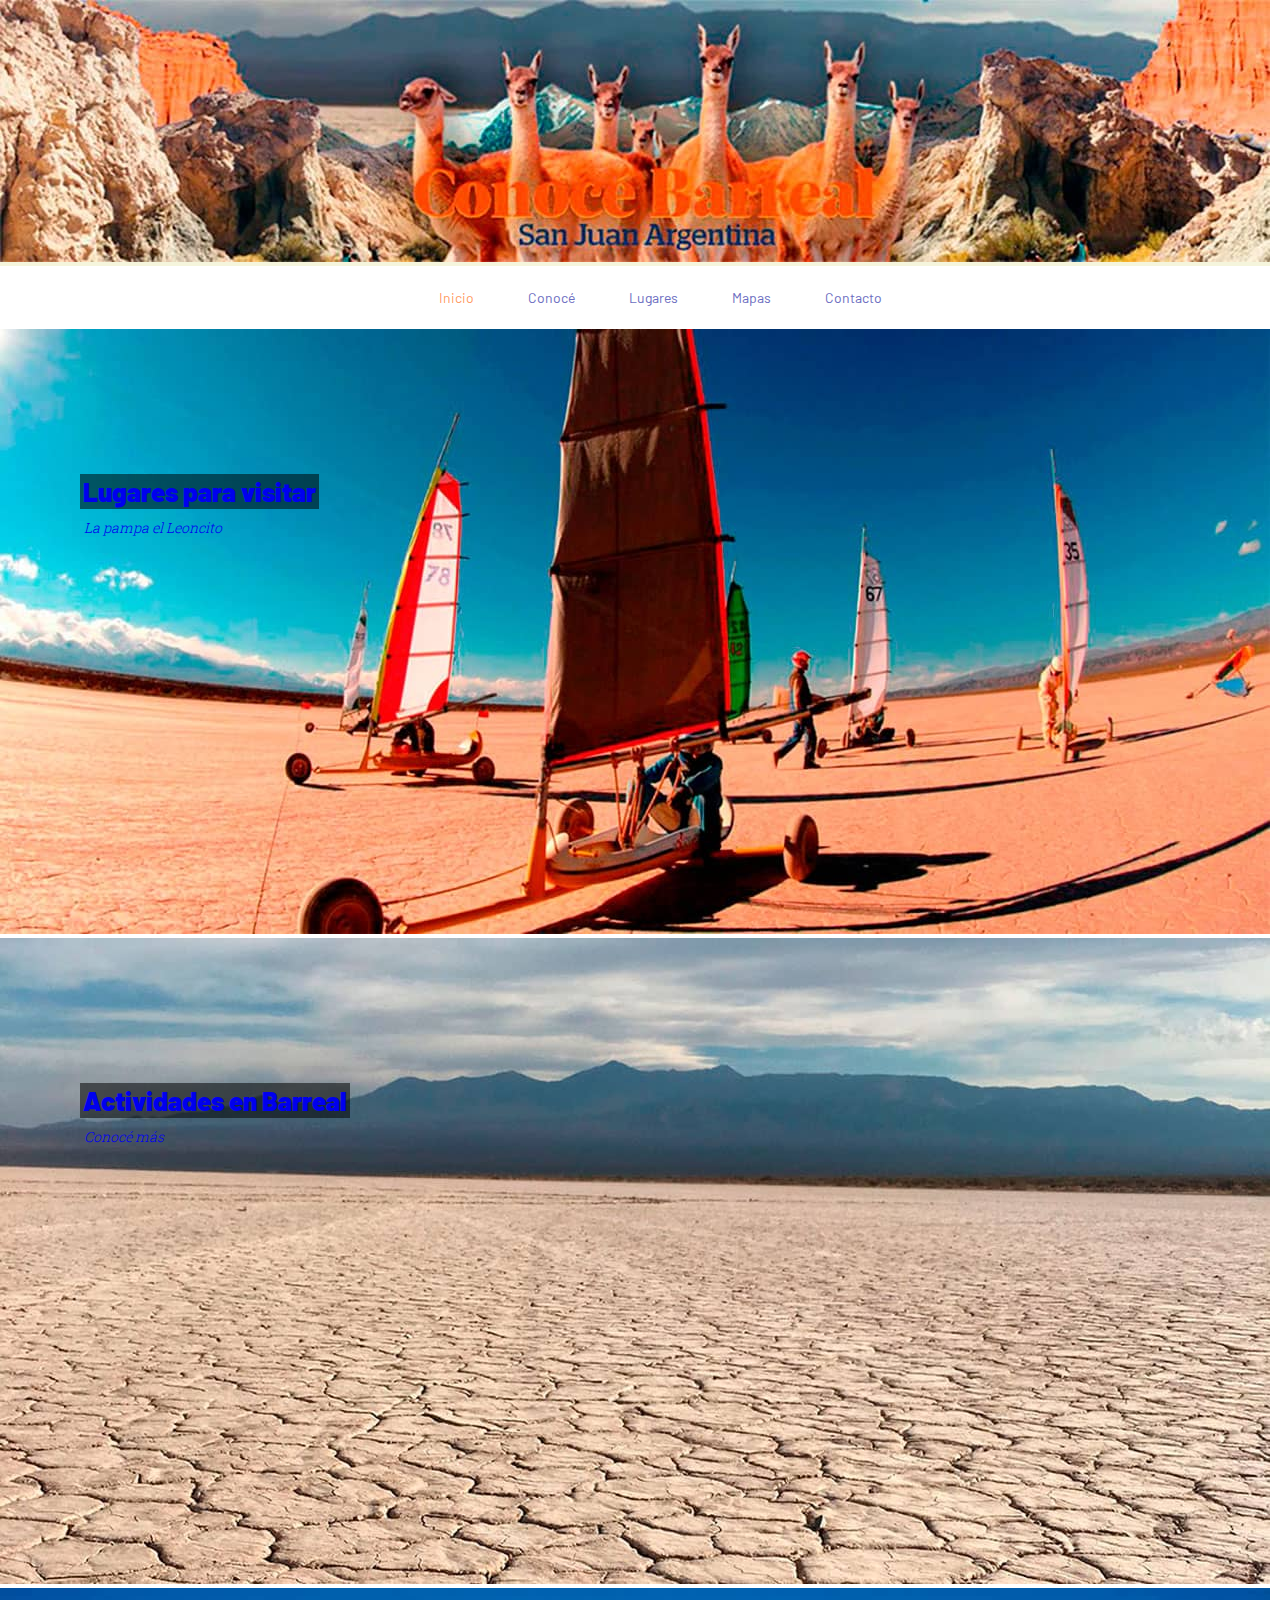
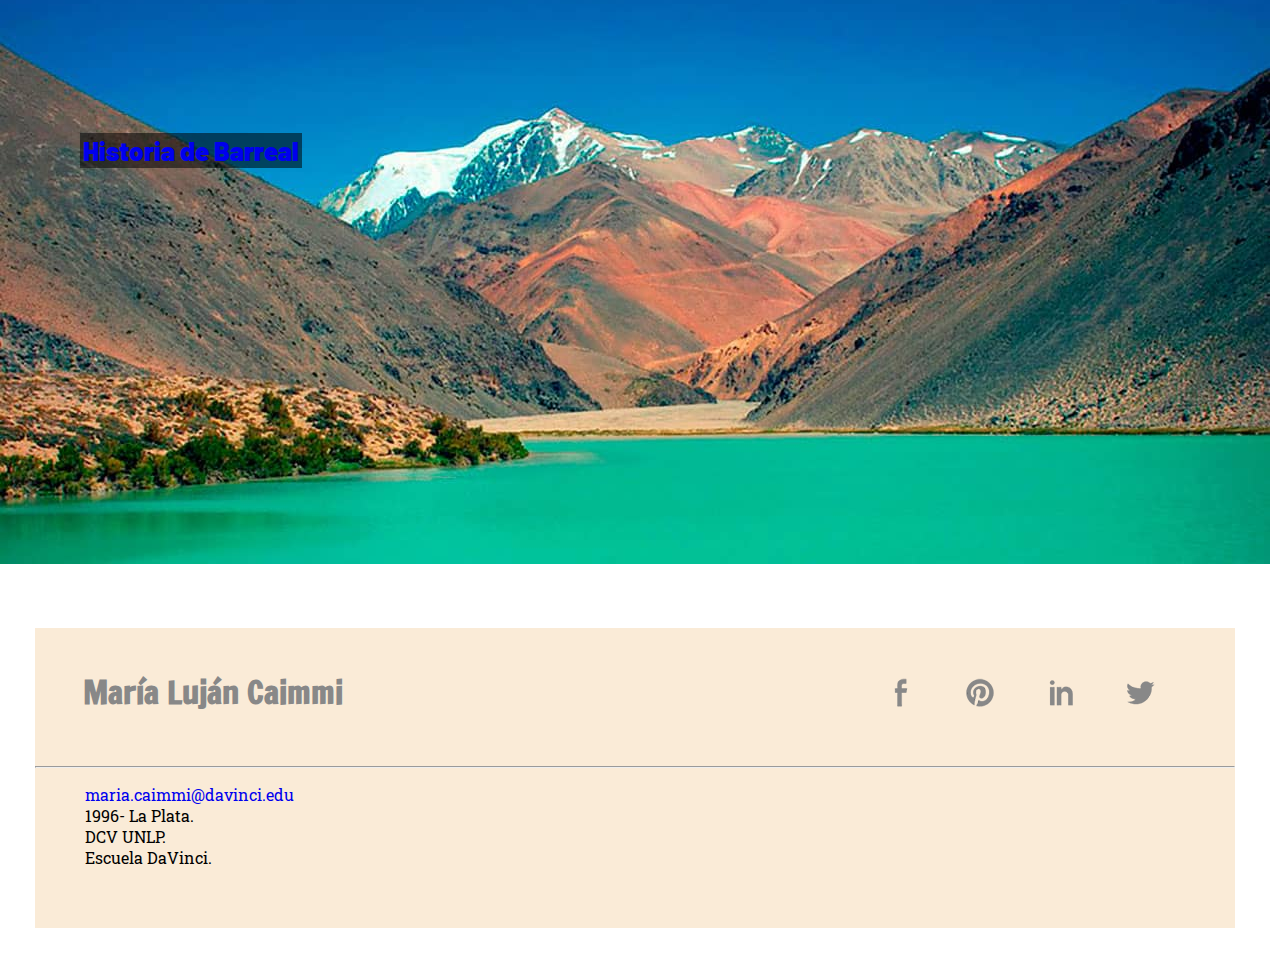
<file: index.html>
<!DOCTYPE html>
<html lang="es">
<head>
    <meta charset="UTF-8"/>
    <title>Barreal - San Juan</title>
    <link rel="stylesheet" href="estilos.css" />
    
    
</head>
<body>
<header>
<div class="barreal">
    <img src="imgs/bannerbarreal.jpg" alt="barreal"> 
</div>

<h1>Barreal san juan</h1>

</header>
    <nav>
        <ul>
            <li><a id="actual" href="index.html" >Inicio</a></li>
            <li><a href="historiabarreal.html">Conocé</a>
                <ul>
                <li><a href="historiabarreal.html" >Historia</a></li>
                <li><a href="actividades.html">Actividades</a></li>
                
                </ul>
            </li>
            <li><a href="lugares.html">Lugares</a>
                <ul>
                <li><a href="lugares.html#cerroAlcazar">Cerro el Alcázar</a></li>
                <li><a href="lugares.html#pampaLeoncito">Pampa el leoncito</a></li>
                <li><a href="lugares.html#cerroMercedario">Cerro Mercedario</a></li>
                <li><a href="lugares.html#lagunaTurquesa">Laguna Turquesa</a></li>
                <li><a href="lugares.html#cerroColorado">Cerro colorado</a></li>
                </ul>
            </li>
            <li><a href="mapas.html">Mapas</a></li> 
            <li><a href="contactos.html">Contacto</a></li>                     
        </ul>      
    </nav>
    
    <main>
   <section class="principal">
      <h2> <a href="lugares.html">Lugares para visitar</a></h2>
       <p><a  href="lugares.html#pampaLeoncito">La pampa el Leoncito </a></p>
       
        <figure>
            <img src="imgs/aventuraBarreal.jpg" alt="aventuraBarreal">
        </figure>
    </section> 
    
    <section class="principal">
       <h2><a href="actividades.html">Actividades en Barreal</a></h2>
       <p><a href="actividades.html">Conocé más</a></p>
        <figure><img src="imgs/barreal.jpg" alt="barreal">
        </figure>

    </section>
    
    <section class="principal" >
      
       <h3> <a href="historiabarreal.html"> Historia de Barreal</a></h3>
        
            
        <figure><img src="imgs/lugaresBarreal.jpg" alt="lugaresBarreal">
        </figure>
    </section>
            
    </main>  
    <footer>   
        <h4 id="yo"> María Luján Caimmi</h4>
      
             <ul id="redes">
                <li>
                        <a href="https://www.facebook.com/mcaimmi/">facebook</a>
                </li>
                <li>
                        <a href="#">Pinterest</a>
                </li>
                <li>
                        <a href="#">linkeding</a>
                </li>
                <li>
                        <a href="https://twitter.com/CaimmiMaju">Twitter</a>
                </li>
            </ul>
                <hr>
            <ul>         
                <li>
                        <a href="mailto:maria.caimmi@davinci.edu">maria.caimmi@davinci.edu</a>
                </li>
                <li>
                       1996- La Plata.
                </li>
                <li>
                       DCV UNLP.
                </li>
                <li>
                       Escuela DaVinci.
                </li>
            </ul>
        
    </footer>              

</body>
</html>
</file>
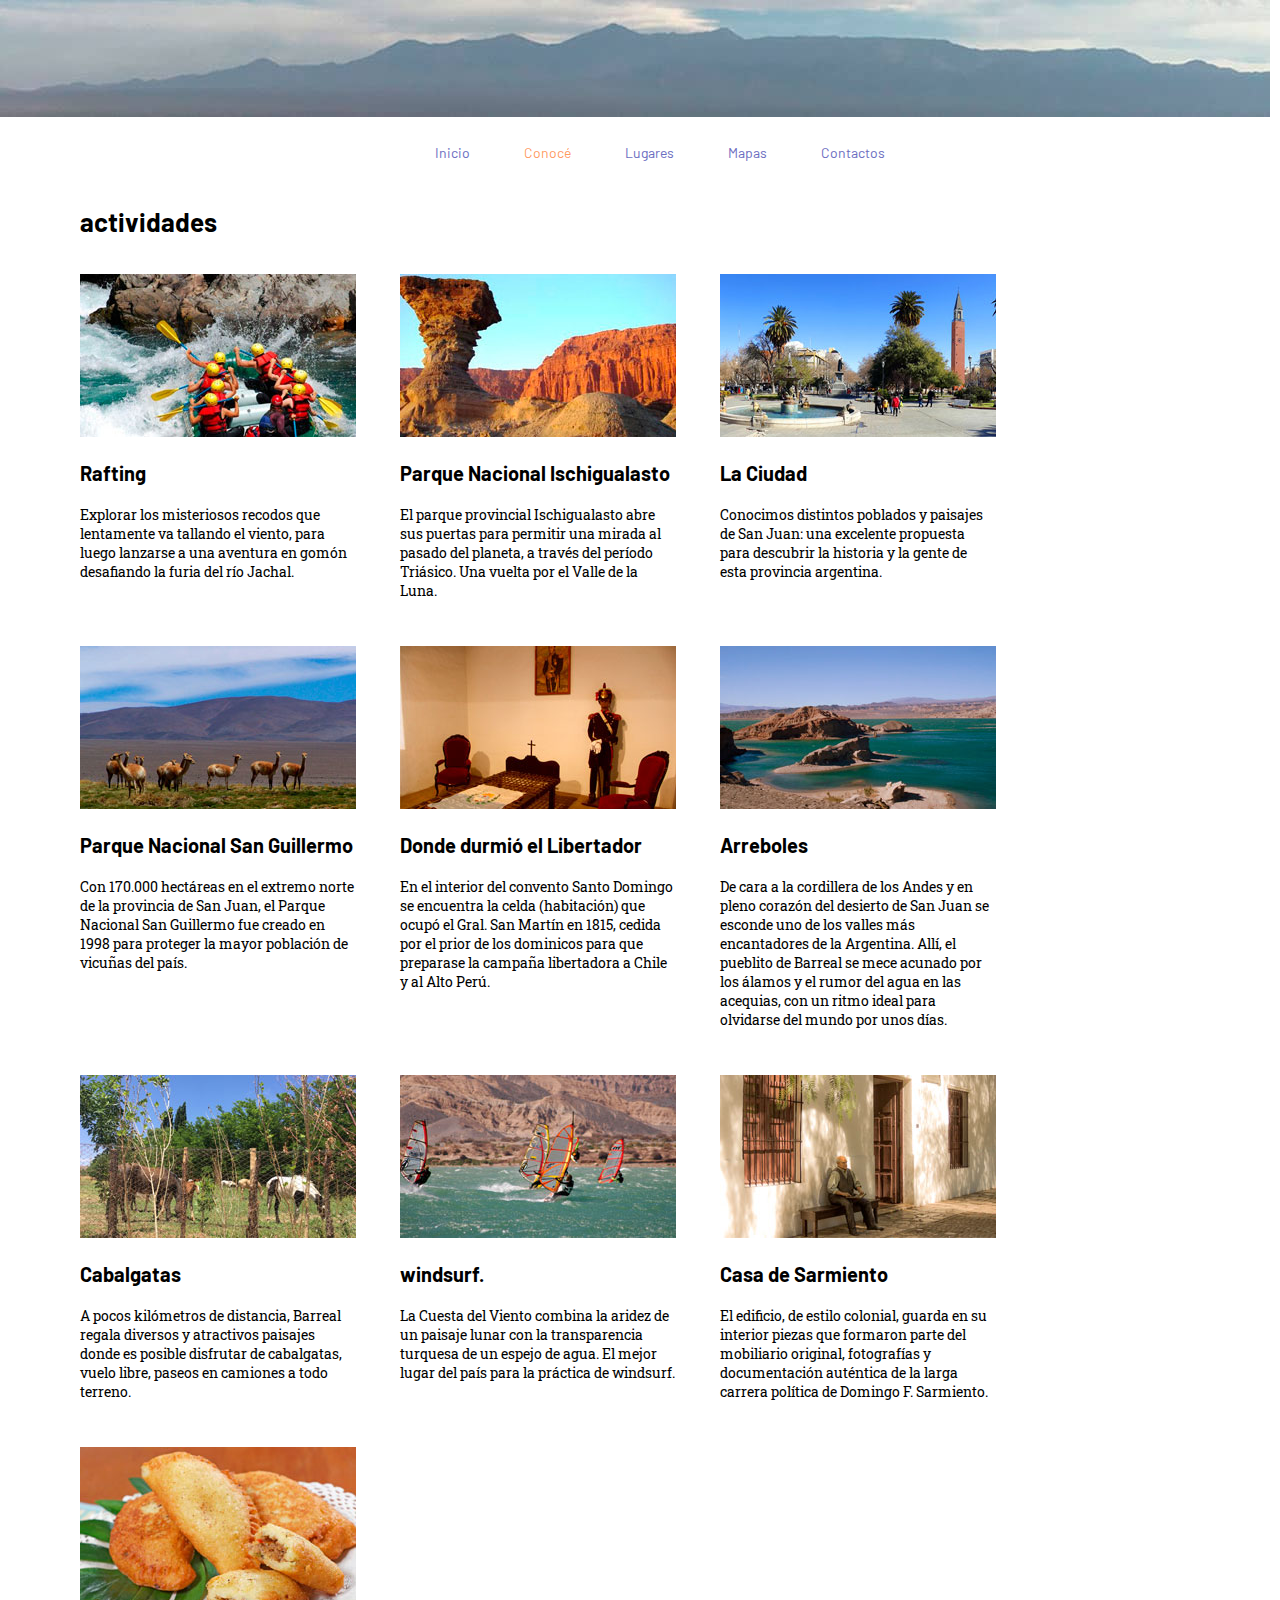
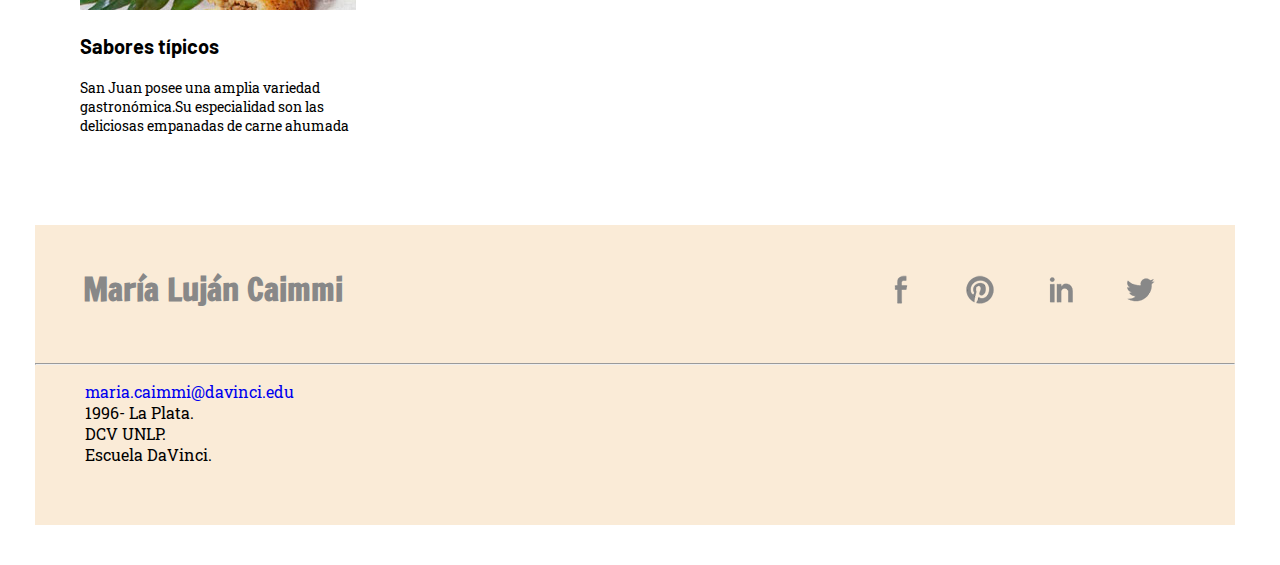
<file: actividades.html>
<!DOCTYPE html>
<html lang="es">
<head>
    <meta charset="UTF-8"/>
    <title>Actividades</title>
    <link rel="stylesheet" href="estilos.css">
</head>
<body>
   <header>
        <div id="barreal">
        <img src="imgs/BannerBarreal2.jpg" alt="barreal"> 
        </div>
        <h1>Barreal</h1>
    </header>
    
                   
    <nav>
        <ul>
            <li><a href="index.html" >Inicio</a></li>
            <li><a href="historiabarreal.html" id="actual">Conocé</a>
                <ul>
                <li><a href="historiabarreal.html">Historia</a></li>
                <li><a href="actividades.html"  >Actividades</a></li>
                </ul>
            </li>
            <li><a href="lugares.html">Lugares</a>
                <ul>
                <li><a href="lugares.html#cerroAlcazar">Cerro el Alcázar</a></li>
                <li><a href="lugares.html#pampaLeoncito">Pampa el leoncito</a></li>
                <li><a href="lugares.html#cerroMercedario">Cerro Mercedario</a></li>
                <li><a href="lugares.html#lagunaTurquesa">Laguna Turquesa</a></li>
                <li><a href="lugares.html#cerroColorado">Cerro colorado</a></li>
                </ul>
            </li>
        <li><a href="mapas.html">Mapas</a></li>
        <li><a href="contactos.html">Contactos</a></li>                       
        </ul>      
    </nav>
    
    
    <main>
        <section id="actividades" >
            <h2 class="title">actividades</h2>
            
                <figure>
                    <img src="imgs/chicas/raftingBarreal.jpg" alt="rafting en Barreal">
                       <h3>Rafting</h3>
                 <p>Explorar los misteriosos recodos que lentamente va tallando el viento, para luego lanzarse a una aventura en gomón desafiando la furia del río Jachal.</p>
                        
                </figure>

                
                <figure>
                    <img src="imgs/chicas/valle-de-la-luna.jpg" alt="Parque Nacional Ischigualasto">
                    <h3>Parque Nacional Ischigualasto</h3>
                        <p>El parque provincial Ischigualasto abre sus puertas para permitir una mirada al pasado del planeta, a través del período Triásico. Una vuelta por el Valle de la Luna.</p>
                </figure>
                        
            
               <figure>
                    <img src="imgs/chicas/PlazaSanJuan.jpg" alt="Plaza de SanJuan">
                     <h3>La Ciudad</h3>
                        <p>Conocimos distintos poblados y paisajes de San Juan: una excelente propuesta para descubrir la historia y la gente de esta provincia argentina.</p>
                </figure>
           
               <figure>
                    <img src="imgs/chicas/san-guillermo.jpg" alt="Parque Nacional san-guillermo">
                    <h3>Parque Nacional San Guillermo</h3>
                        <p>Con 170.000 hectáreas en el extremo norte de la provincia de San Juan, el Parque Nacional San Guillermo fue creado en 1998 para proteger la mayor población de vicuñas del país.</p>
                </figure>
                
           
               <figure>
                    <img src="imgs/chicas/celda-historica-san-martin-1.jpg" alt="Casa de SanMartín">
                     <h3>Donde durmió el Libertador</h3>
                        <p>En el interior del convento Santo Domingo se encuentra la celda (habitación) que ocupó el Gral. San Martín en 1815, cedida por el prior de los dominicos para que preparase la campaña libertadora a Chile y al Alto Perú.</p>
                </figure>
               
        
               <figure>
                    <img src="imgs/chicas/rio-jachal-rafting-4.jpg" alt="rio-jachal">
                    <h3>Arreboles</h3>
                        <p>De cara a la cordillera de los Andes y en pleno corazón del desierto de San Juan se esconde uno de los valles más encantadores de la Argentina. Allí, el pueblito de Barreal se mece acunado por los álamos y el rumor del agua en las acequias, con un ritmo ideal para olvidarse del mundo por unos días.</p>
                </figure>
                
       
               <figure>
                    <img src="imgs/chicas/Cabalgatas.jpg" alt="Cabalgatas en San Juan">
                    <h3>Cabalgatas</h3>
                        <p>A pocos kilómetros de distancia, Barreal regala diversos y atractivos paisajes donde es posible disfrutar de cabalgatas, vuelo libre, paseos en camiones a  todo terreno.</p>
                </figure>
                

               <figure>
                     <img src="imgs/chicas/windsurfSanjuan.jpg" alt="windsurf en Sanjuan">
                     <h3>windsurf.</h3>
                         <p>La Cuesta del Viento combina la aridez de un paisaje lunar con la transparencia turquesa de un espejo de agua. El mejor lugar del país para la práctica de windsurf.</p>
                 </figure>
                
   
               <figure>
                     <img src="imgs/chicas/CasaSarmiento.jpg" alt="Casa de Sarmiento">
                     <h3>Casa de Sarmiento</h3>
                     <p>El edificio, de estilo colonial, guarda en su interior piezas que formaron parte del mobiliario original, fotografías y documentación auténtica de la larga carrera política de Domingo F. Sarmiento.</p>
                 </figure>
                
                 

               <figure>
                     <img src="imgs/chicas/comidasbarreal.jpg" alt="empanadas típicas de San Juan">
                      <h3>Sabores típicos</h3>
                         <p>San Juan posee una amplia variedad gastronómica.Su especialidad son las deliciosas empanadas de carne ahumada</p>
                 </figure>
    </section>
</main>
<footer>
   <h4 id="yo"> María Luján Caimmi</h4>
      
     <ul id="redes">
        <li>
            <a href="https://www.facebook.com/mcaimmi/">facebook</a>
        </li>
        <li>
            <a href="#">Pinterest</a>
        </li>
        <li>
            <a href="#">linkeding</a>
        </li>
        <li>
            <a href="https://twitter.com/CaimmiMaju">Twitter</a>
        </li>
    </ul>
        <hr>
    <ul>         
        <li>
            <a href="mailto:maria.caimmi@davinci.edu">maria.caimmi@davinci.edu</a>
        </li>
        <li>
           1996- La Plata.
        </li>
        <li>
           DCV UNLP.
        </li>
        <li>
           Escuela DaVinci.
        </li>
    </ul>
        
</footer> 
    
</body>
</html>
</file>
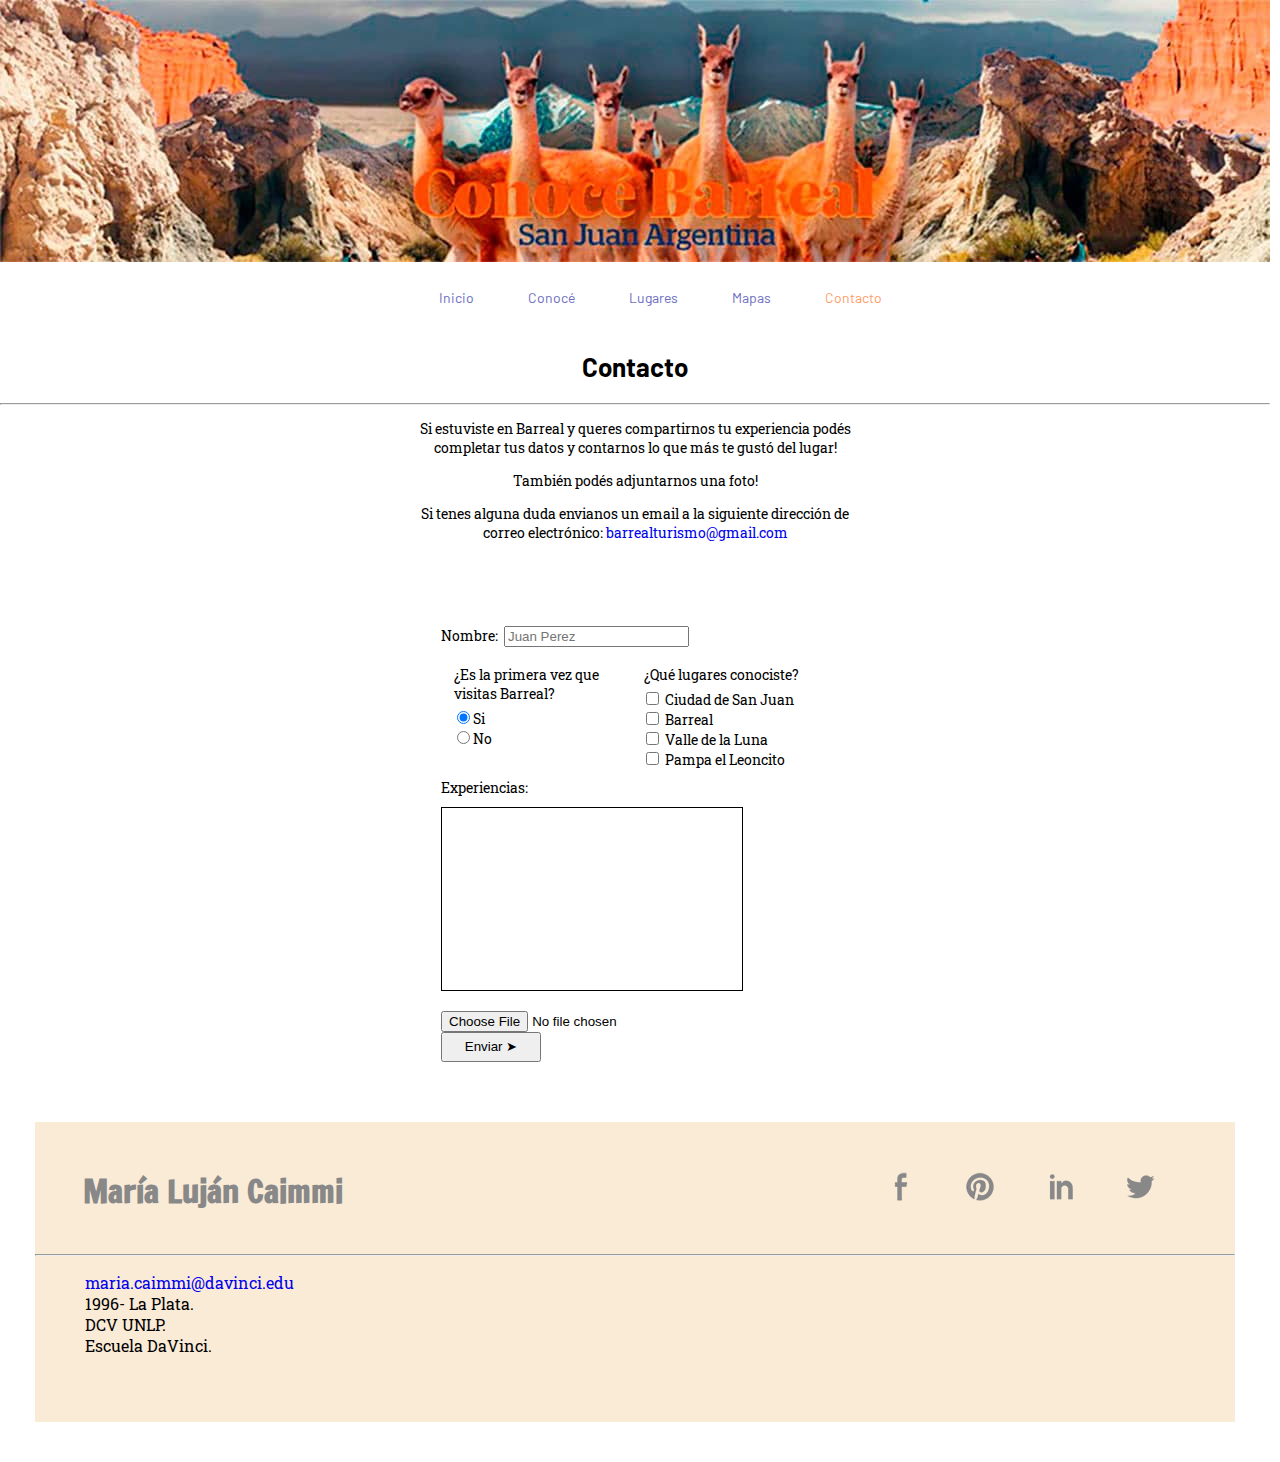
<file: contactos.html>
<!DOCTYPE html>
<html lang="es">
<head>
    <meta charset="UTF-8"/>
    <link rel="stylesheet" href="estilos.css">
    <title>contacto</title>
</head>
<header>
<div id="barreal">
    <img src="imgs/bannerbarreal.jpg" alt="barreal"> 
</div>

<h1>Barreal san juan</h1>

</header>
<nav>
        <ul>
            <li><a href="index.html" >Inicio</a></li>
            <li><a href="historiabarreal.html">Conocé</a>
                <ul>
                <li><a href="historiabarreal.html">Historia</a></li>
                <li><a href="actividades.html">Actividades</a></li>
                </ul>
            </li>
            <li><a href="lugares.html">Lugares</a>
                <ul>
                <li><a href="lugares.html#cerroAlcazar">Cerro el Alcázar</a></li>
                <li><a href="lugares.html#pampaLeoncito">Pampa el leoncito</a></li>
                <li><a href="lugares.html#cerroMercedario">Cerro Mercedario</a></li>
                <li><a href="lugares.html#lagunaTurquesa">Laguna Turquesa</a></li>
                <li><a href="lugares.html#cerroColorado">Cerro colorado</a></li>
                </ul>
            </li>
            <li><a href="mapas.html">Mapas</a></li> 
            <li><a href="contactos.html" id="actual">Contacto</a></li>                     
        </ul>      
    </nav>
<body>
  <main>
    <section class="contacto">
       <h2 class="title">Contacto</h2> <hr>
       <article  id="izquiera" class="texto">
        <p >Si estuviste en Barreal y queres compartirnos tu experiencia podés completar tus datos y contarnos lo que más te gustó del lugar!</p>
        <p>También podés adjuntarnos una foto!</p>
      
        
        <p>Si tenes alguna duda envianos un email a la siguiente dirección de correo electrónico: <a href="mailto:barrealturism@gmail.com">barrealturismo@gmail.com</a></p>

        </article>
        
        <article id="derecha" class="texto">
        <form action="gracias.html" method="post" enctype="multipart/form-data" id="formulario">
            <div>
              <label for="Nombre"><p>Nombre:</p></label>
              <input type="text" id="Nombre" placeholder="Juan Perez"/>
            </div>
            
           <fieldset>
                <legend>¿Es la primera vez que visitas Barreal?</legend>
            <div>
               
                <input type="radio" name="primeravez" value="si" checked/>Si
            </div>
            
            <div>
                <input type="radio" name="primeravez" value="no"/>No
            </div>
            </fieldset>
            <fieldset>
                <legend>¿Qué lugares conociste?</legend>
            <div>
           
            
                <input type="checkbox" name="turismo" id="ciudad" value="ciudad"/>
                <label for="ciudad">Ciudad de San Juan</label>
            </div>
            <div>
                <input type="checkbox" name="turismo" id="barreal" value="barreal"/>
                <label for="barreal">Barreal</label>
            </div>
            <div>
                <input type="checkbox" name="turismo" id="valle" value="valledelaluna"/>
                <label for="valle">Valle de la Luna</label>
            </div>
            <div>
                <input type="checkbox" name="turismo" id="pampa" value="leoncito"/>
                <label for="pampa">Pampa el Leoncito</label>
                
            </div>
           </fieldset>
            
          
            <div>
                <label for="experiencia">Experiencias:</label>
                <textarea name="experiencia" id="experiencia" cols="30" rows="9"></textarea>
                
            </div>
            
            <div>
                
                <input type="file" name="foto" accept="image/jpg" />
            </div>
          
            <div>
          	 
          		<input type="submit" value="Enviar &#10148;">
          	</div>       
        </form>
        </article>
    </section>

  </main>
  
  <footer>
   
    <h3 id="yo"> María Luján Caimmi </h3>
      
     <ul id="redes">
        <li>
            <a href="https://www.facebook.com/mcaimmi/">facebook</a>
        </li>
        <li>
            <a href="#">Pinterest</a>
        </li>
        <li>
            <a href="#">linkeding</a>
        </li>
        <li>
            <a href="https://twitter.com/CaimmiMaju">Twitter</a>
        </li>
    </ul>
        <hr>
    <ul>         
        <li>
            <a href="mailto:maria.caimmi@davinci.edu">maria.caimmi@davinci.edu</a>
        </li>
        <li>
           1996- La Plata.
        </li>
        <li>
           DCV UNLP.
        </li>
        <li>
           Escuela DaVinci.
        </li>
    </ul>
        
    </footer>
   
    
</body>
</html>
</file>
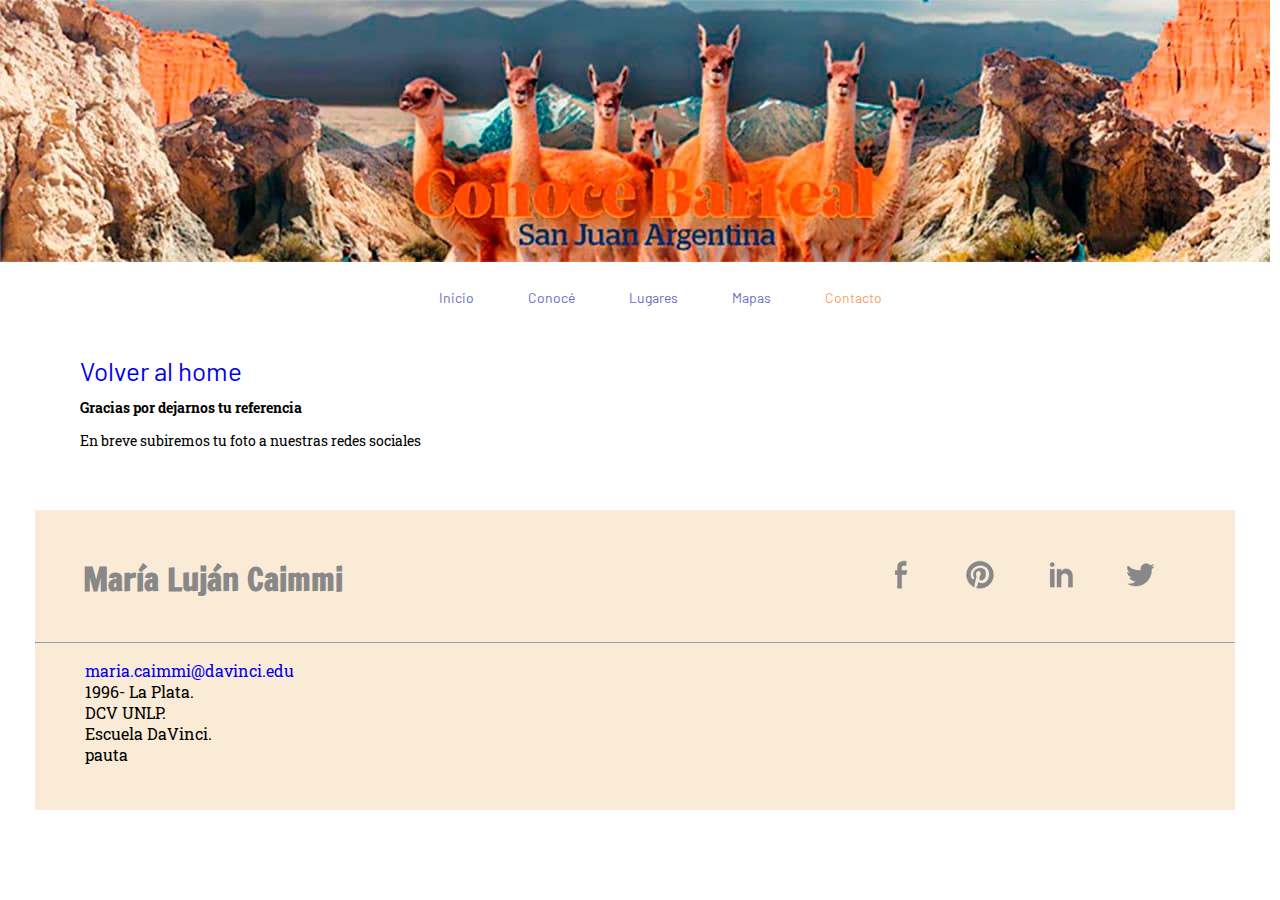
<file: gracias.html>
<!DOCTYPE html>
<html lang="es">
<head>
    <meta charset="UTF-8"/>
    <title>Barreal - San Juan</title>
    <link rel="stylesheet" href="estilos.css" />
    
    
</head>

<header>
<div id="barreal">
    <img src="imgs/bannerbarreal.jpg" alt="barreal"> 
</div>

<h1>Barreal san juan</h1>

</header>
    <nav>
        <ul>
            <li><a href="index.html" >Inicio</a></li>
            <li><a href="#conoce">Conocé</a>
                <ul>
                <li><a href="historiabarreal.html">Historia</a></li>
                <li><a href="actividades.html">Actividades</a></li>     
                </ul>
            </li>
            <li><a href="lugares.html">Lugares</a>
                <ul>
                <li><a href="lugares.html#cerroAlcazar">Cerro el Alcázar</a></li>
                <li><a href="lugares.html#pampaLeoncito">Pampa el leoncito</a></li>
                <li><a href="lugares.html#cerroMercedario">Cerro Mercedario</a></li>
                <li><a href="lugares.html#lagunaTurquesa">Laguna Turquesa</a></li>
                <li><a href="lugares.html#cerroColorado">Cerro colorado</a></li>
                </ul>
            </li>
            <li><a href="mapas.html">Mapas</a></li>
            <li><a href="contactos.html" id="actual">Contacto</a></li>                      
        </ul>      
    </nav>
<body>
  <main>
  <p class="title_"> <a href="index.html">Volver al home</a></p>
   <h2 class="texto">Gracias por dejarnos tu referencia</h2>
   <p class="texto">En breve subiremos tu foto a nuestras redes sociales</p>

   
    <footer>
   
    <h3 id="yo"> María Luján Caimmi </h3>
      
     <ul id="redes">
        <li>
            <a href="https://www.facebook.com/mcaimmi/">facebook</a>
        </li>
        <li>
            <a href="#">Pinterest</a>
        </li>
        <li>
            <a href="#">linkeding</a>
        </li>
        <li>
            <a href="https://twitter.com/CaimmiMaju">Twitter</a>
        </li>
    </ul>
        <hr>
    <ul>         
        <li>
            <a href="mailto:maria.caimmi@davinci.edu">maria.caimmi@davinci.edu</a>
        </li>
        <li>
           1996- La Plata.
        </li>
        <li>
           DCV UNLP.
        </li>
        <li>
           Escuela DaVinci.
        </li>
        <li>
            pauta 
        </li>
    </ul>
        
    </footer>
    
    </main>

</body>
</html>
</file>
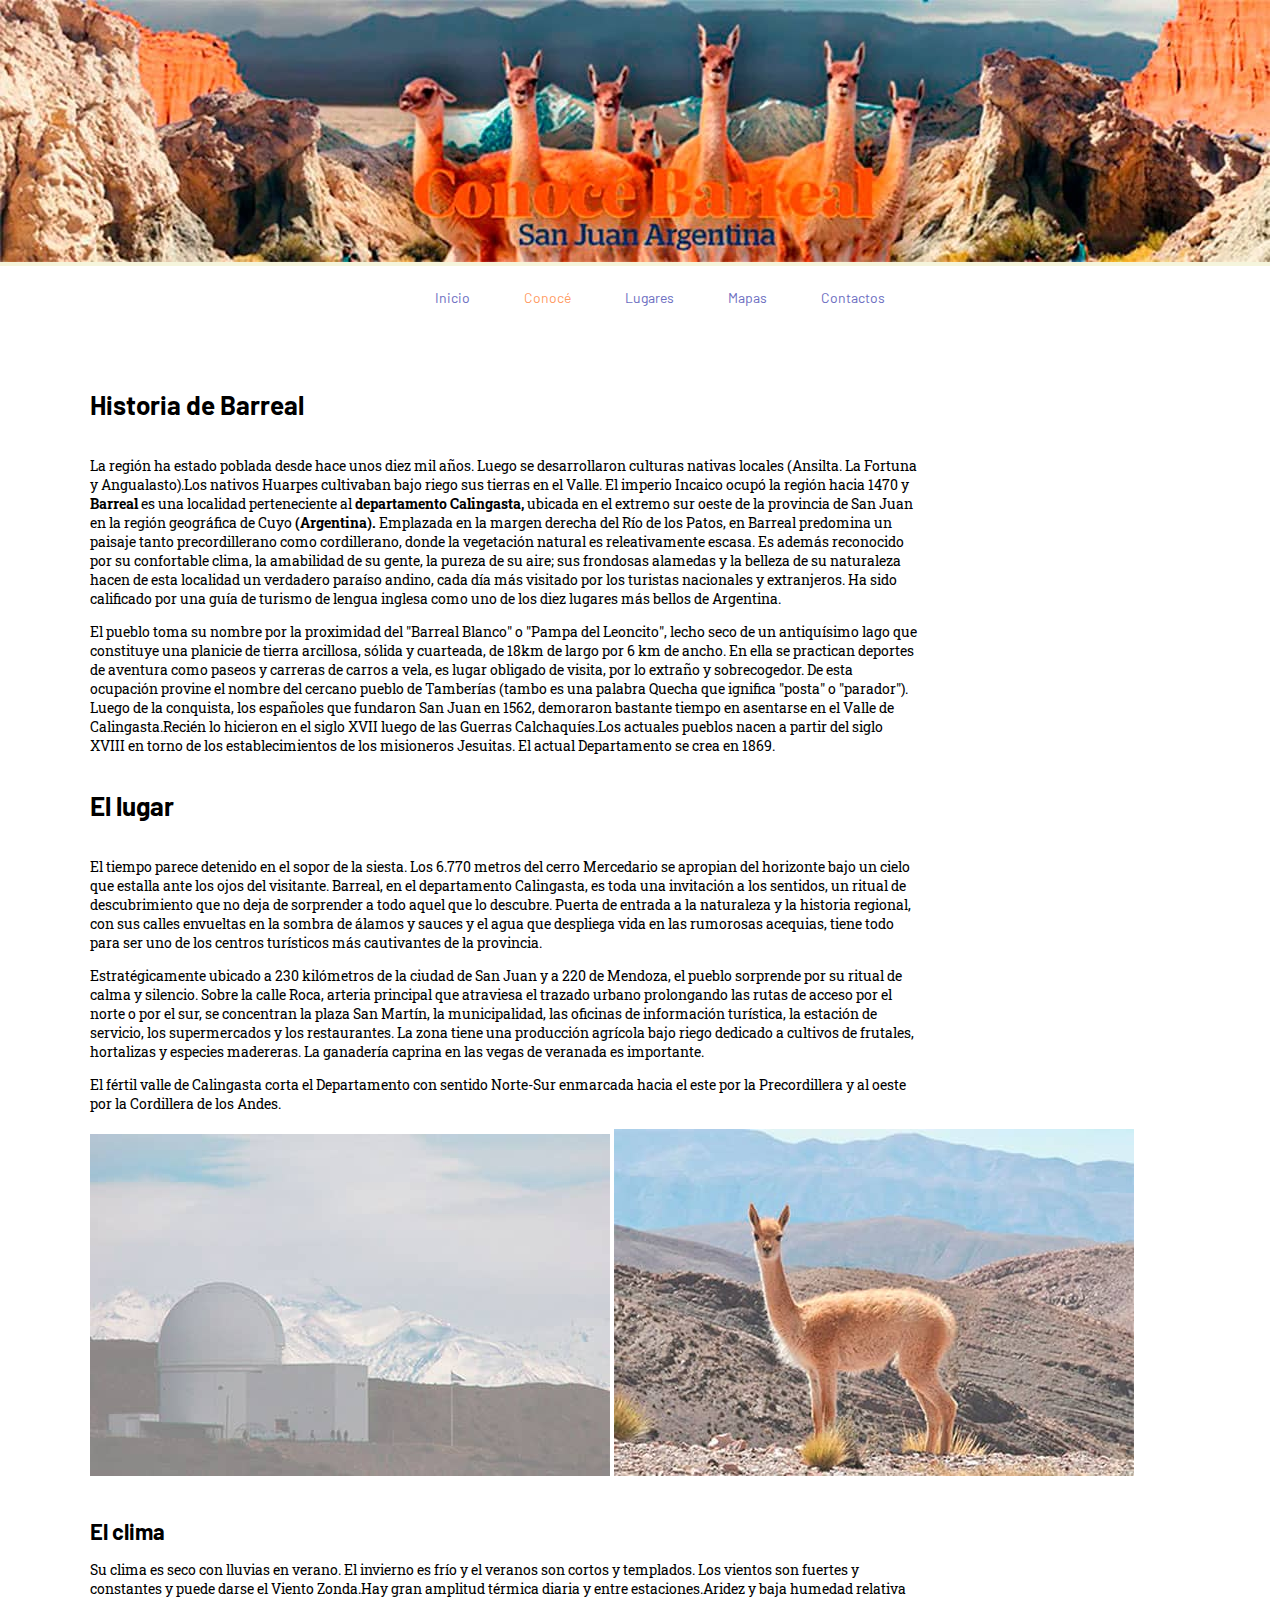
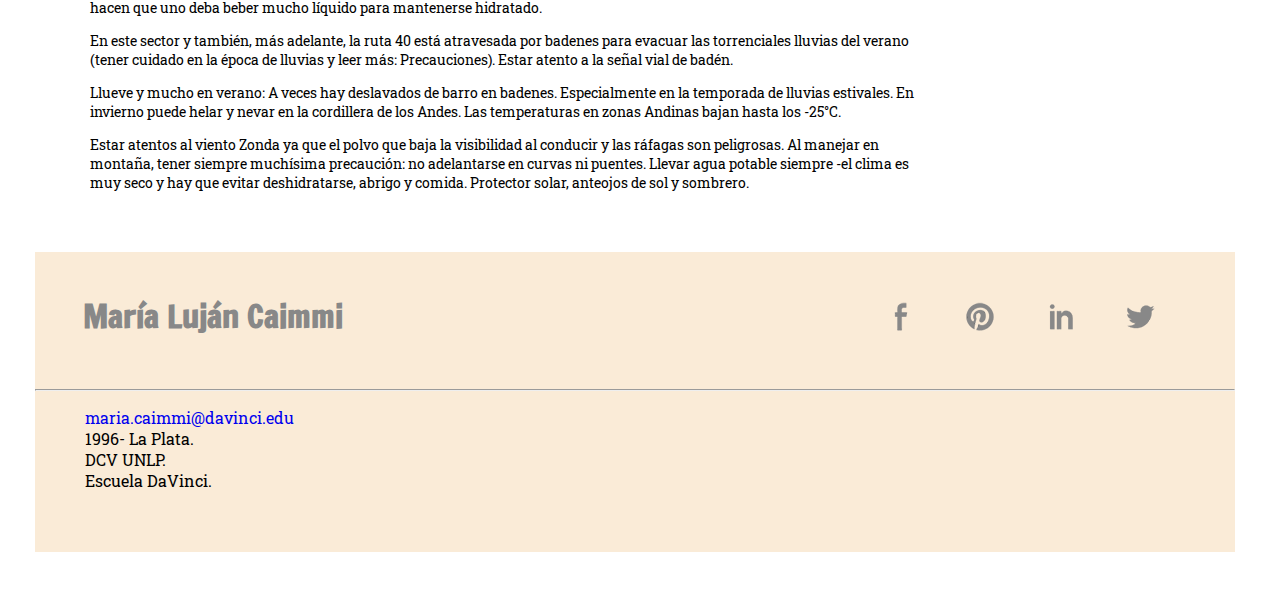
<file: historiabarreal.html>
<!DOCTYPE html>
<html lang="es">
<head>
    <meta charset="UTF-8"/>
    <title>Historia Barreal</title>
    <link rel="stylesheet" href="estilos.css">
</head>
<body>
  <header>
<div class="barreal">
    <img src="imgs/bannerbarreal.jpg" alt="barreal"> 
</div>

<h1>Barreal san juan</h1>

</header>
    <nav>
        <ul>
            <li><a href="index.html" >Inicio</a></li>
            <li><a id="actual" href="historiabarreal.html">Conocé</a>
                <ul>
                <li><a href="historiabarreal.html" >Historia</a></li>
                <li><a href="actividades.html" >Actividades</a></li>
                
                </ul>
            </li>
            <li><a href="lugares.html">Lugares</a>
                <ul>
                <li><a href="lugares.html#cerroAlcazar">Cerro el Alcázar</a></li>
                <li><a href="lugares.html#pampaLeoncito">Pampa el leoncito</a></li>
                <li><a href="lugares.html#cerroMercedario">Cerro Mercedario</a></li>
                <li><a href="lugares.html#lagunaTurquesa">Laguna Turquesa</a></li>
                <li><a href="lugares.html#cerroColorado">Cerro colorado</a></li>
                </ul>
            </li>
            <li><a href="mapas.html">Mapas</a></li>
            <li><a href="contactos.html">Contactos</a></li>                      
        </ul>      
    </nav>
    <main>
    <section class="historia">
        <h2>Historia de Barreal</h2>        
 
           <p>
            La región ha estado poblada desde hace unos diez mil años. Luego se desarrollaron culturas nativas locales (Ansilta. La Fortuna y Angualasto).Los nativos Huarpes cultivaban bajo riego sus tierras en el Valle. El imperio Incaico ocupó la región hacia 1470 y <strong> Barreal</strong> es una localidad perteneciente al <strong>departamento Calingasta,</strong> ubicada en el extremo sur oeste de la provincia de San Juan en la región geográfica de Cuyo <strong>(Argentina).</strong> Emplazada en la margen derecha del Río de los Patos, en Barreal predomina un paisaje tanto precordillerano como cordillerano, donde la vegetación natural es releativamente escasa. Es además reconocido por su confortable clima, la amabilidad de su gente, la pureza de su aire; sus frondosas alamedas y la belleza de su naturaleza hacen de esta localidad un verdadero paraíso andino, cada día más visitado por los turistas nacionales y extranjeros. Ha sido calificado por una guía de turismo de lengua inglesa como uno de los diez lugares más bellos de Argentina. </p>
            <p>El pueblo toma su nombre por la proximidad del "Barreal Blanco" o "Pampa del Leoncito", lecho seco de un antiquísimo lago que constituye una planicie de tierra arcillosa, sólida y cuarteada, de 18km de largo por 6 km de ancho. En ella se practican deportes de aventura como paseos y carreras de carros a vela, es lugar obligado de visita, por lo extraño y sobrecogedor. 
            De esta ocupación provine el nombre del cercano pueblo de Tamberías (tambo es una palabra Quecha que ignifica "posta" o "parador"). Luego de la conquista, los españoles que fundaron San Juan en 1562, demoraron bastante tiempo en asentarse en el Valle de Calingasta.Recién lo hicieron en el siglo XVII luego de las Guerras Calchaquíes.Los actuales pueblos nacen a partir del siglo XVIII en torno de los establecimientos de los misioneros Jesuitas. El actual Departamento se crea en 1869.            
            </p>
            
        <h2>El lugar</h2>
        <p>
        El tiempo parece detenido en el sopor de la siesta. Los 6.770 metros del cerro Mercedario se apropian del horizonte bajo un cielo que estalla ante los ojos del visitante. Barreal, en el departamento Calingasta, es toda una invitación a los sentidos, un ritual de descubrimiento que no deja de sorprender a todo aquel que lo descubre. Puerta de entrada a la naturaleza y la historia regional, con sus calles envueltas en la sombra de álamos y sauces y el agua que despliega vida en las rumorosas acequias, tiene todo para ser uno de los centros turísticos más cautivantes de la provincia. </p>

        <p>Estratégicamente ubicado a 230 kilómetros de la ciudad de San Juan y a 220 de Mendoza, el pueblo sorprende por su ritual de calma y silencio. Sobre la calle Roca, arteria principal que atraviesa el trazado urbano prolongando las rutas de acceso por el norte o por el sur, se concentran la plaza San Martín, la municipalidad, las oficinas de información turística, la estación de servicio, los supermercados y los restaurantes.
        La zona tiene una producción agrícola bajo riego dedicado a cultivos de frutales, hortalizas y especies madereras. La ganadería caprina en las vegas de veranada es importante. </p>

        <p>El fértil valle de Calingasta corta el Departamento con sentido Norte-Sur enmarcada hacia el este por la Precordillera y al oeste por la Cordillera de los Andes.
        </p>
        
        <article>
            <figure>
                <img src="imgs/observatorio-casleoefecto.jpg" alt="obseratorio">
                <img src="imgs/vicu%C3%B1a.jpg" alt="barreal">
            </figure>
        </article>
        
        
    </section>
        
        
    <section class="historia">
       <h3>El clima</h3>
       
        <p>Su clima es seco con lluvias en verano. El invierno es frío y el veranos son cortos y templados. Los vientos son fuertes y constantes y puede darse el Viento Zonda.Hay gran amplitud térmica diaria y entre estaciones.Aridez y baja humedad relativa hacen que uno deba beber mucho líquido para mantenerse hidratado.</p>
        <p>En este sector y también, más adelante, la ruta 40 está atravesada por badenes para evacuar las torrenciales lluvias del verano (tener cuidado en la época de lluvias y leer más: Precauciones). Estar atento a la señal vial de badén. </p>
        <p>Llueve y mucho en verano: A veces hay deslavados de barro en badenes. Especialmente en la temporada de lluvias estivales.
        En invierno puede helar y nevar en la cordillera de los Andes. Las temperaturas en zonas Andinas bajan hasta los -25°C. </p>

        <p>Estar atentos al viento Zonda ya que el polvo que baja la visibilidad al conducir y las ráfagas son peligrosas.
        Al manejar en montaña, tener siempre muchísima precaución: no adelantarse en curvas ni puentes.

        Llevar agua potable siempre -el clima es muy seco y hay que evitar deshidratarse, abrigo y comida. Protector solar, anteojos de sol y sombrero.</p>
        
    </section>
   
    </main>
    <footer>
   
    <h4 id="yo"> María Luján Caimmi</h4>
      
     <ul id="redes">
        <li>
            <a href="https://www.facebook.com/mcaimmi/">facebook</a>
        </li>
        <li>
            <a href="#">Pinterest</a>
        </li>
        <li>
            <a href="#">linkeding</a>
        </li>
        <li>
            <a href="https://twitter.com/CaimmiMaju">Twitter</a>
        </li>
    </ul>
        <hr>
    <ul>         
        <li>
            <a href="mailto:maria.caimmi@davinci.edu">maria.caimmi@davinci.edu</a>
        </li>
        <li>
           1996- La Plata.
        </li>
        <li>
           DCV UNLP.
        </li>
        <li>
           Escuela DaVinci.
        </li>
    </ul>
        
    </footer> 
</body>
</html>
</file>
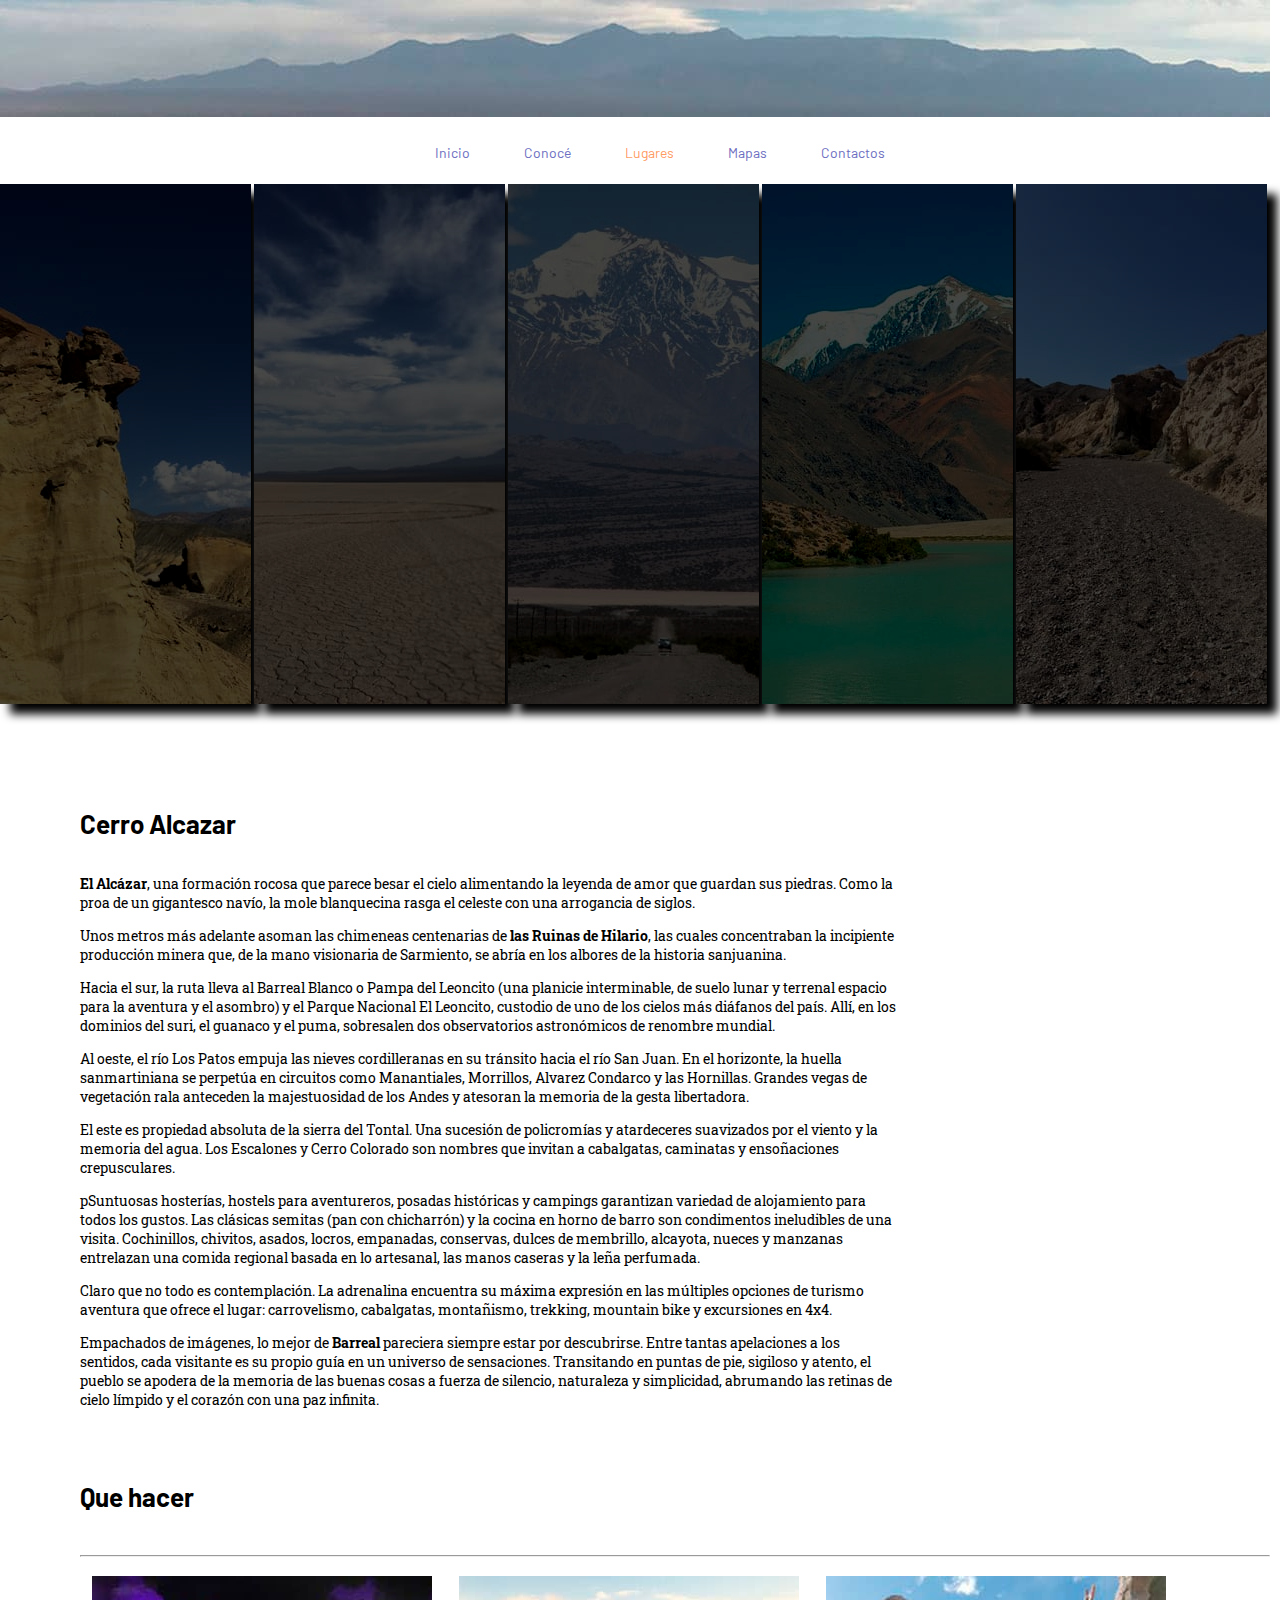
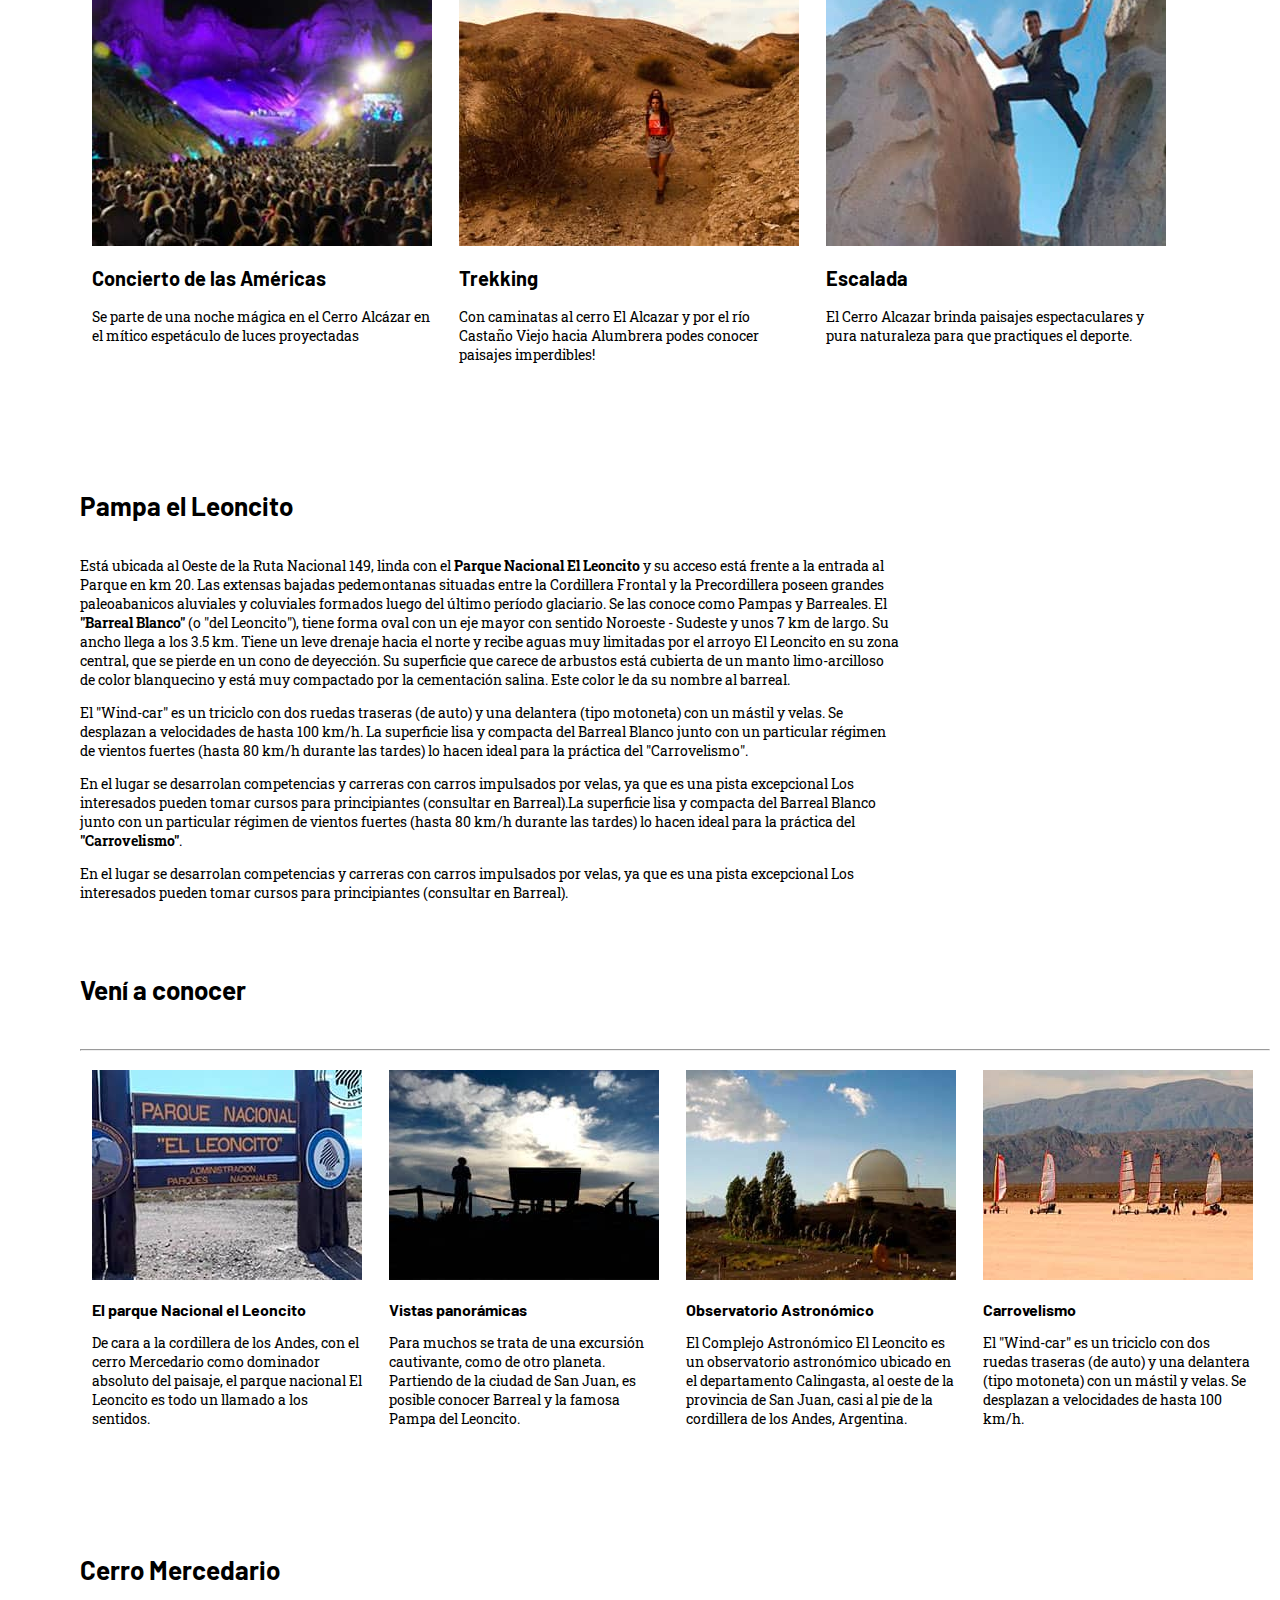
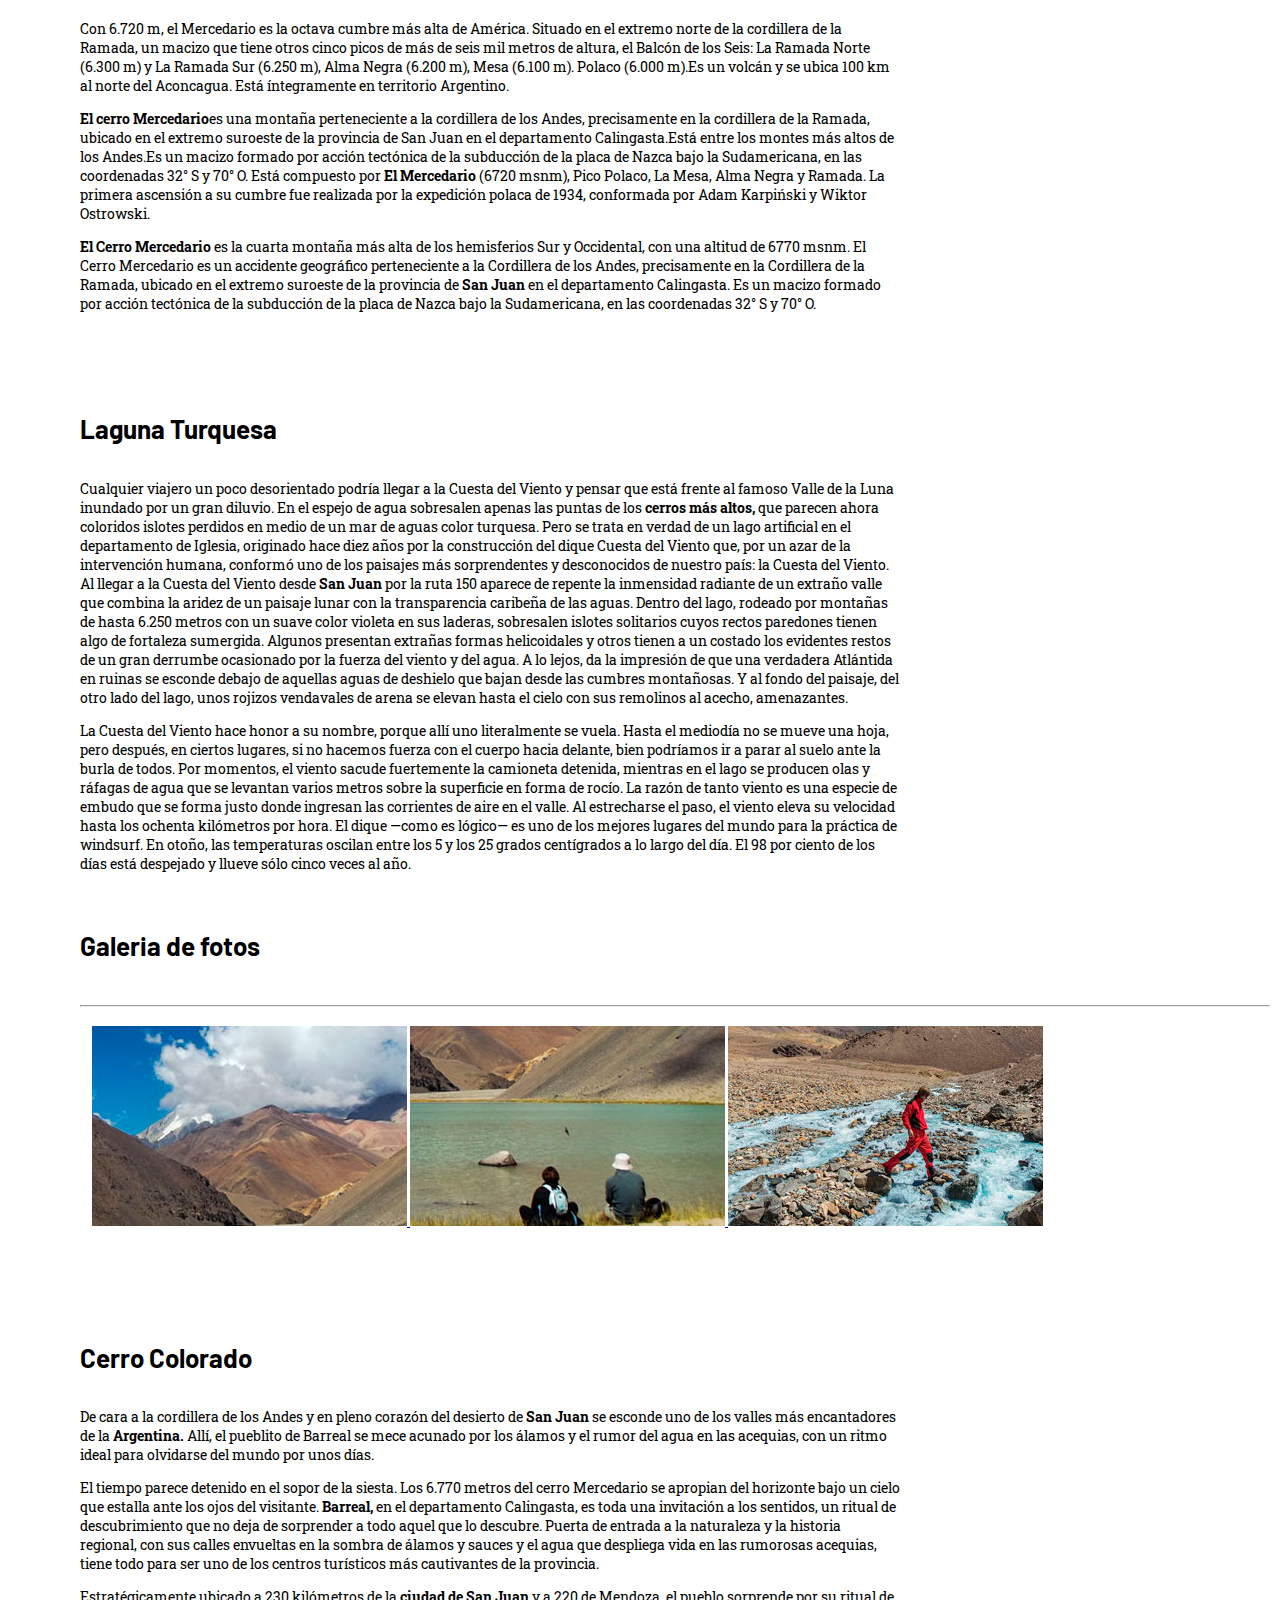
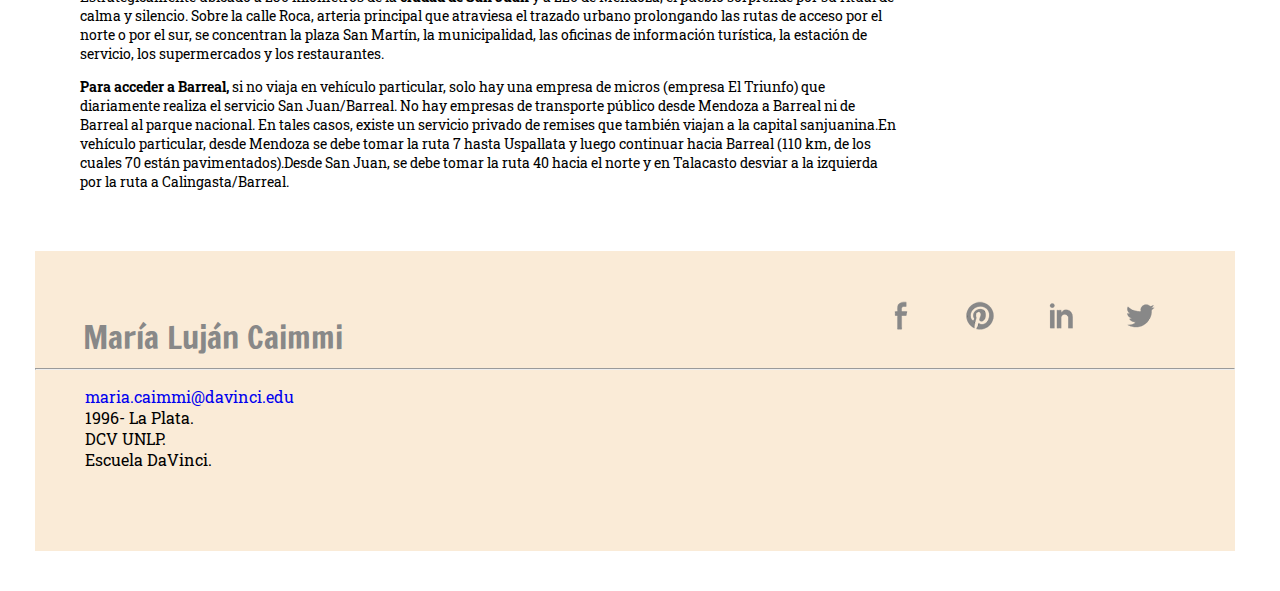
<file: lugares.html>
<!DOCTYPE html>
<html lang="es">
<head>
    <meta charset="UTF-8"/>
    <title>Lugares en Barreal</title>
    <link rel="stylesheet" href="estilos.css">
</head>
<body>
    <header>
        <div id="barreal">
        <img src="imgs/BannerBarreal2.jpg" alt="barreal"> 
        </div>
        <h1>Barreal</h1>
    </header>
    
                   
    <nav>
        <ul>
            <li><a href="index.html" >Inicio</a></li>
            <li><a href="historiabarreal.html">Conocé</a>
                <ul>
                <li><a href="historiabarreal.html">Historia</a></li>
                <li><a href="actividades.html">Actividades</a></li>
                </ul>
            </li>
            <li><a href="lugares.html" id="actual">Lugares</a>
                <ul>
                <li><a href="lugares.html#cerroAlcazar">Cerro el Alcázar</a></li>
                <li><a href="lugares.html#pampaLeoncito">Pampa el leoncito</a></li>
                <li><a href="lugares.html#cerroMercedario">Cerro Mercedario</a></li>
                <li><a href="lugares.html#lagunaTurquesa">Laguna Turquesa</a></li>
                <li><a href="lugares.html#cerroColorado">Cerro colorado</a></li>
                </ul>
            </li>
            <li><a href="mapas.html">Mapas</a></li> 
            <li><a href="contactos.html">Contactos</a></li>                      
        </ul>      
    </nav>
    
    <main>   
    <section class="lugares">
      
       <h2>Lugares de Barreal</h2>
       <article>
           <h3>Cerro Alcazar</h3>
                <figure>
                <a href="#cerroAlcazar"><img src="imgs/CerroAlcazar.jpg" alt="CerroAlcazar"></a>
            
                </figure>
        </article>
        
        <article>
            <h3>Pampa el Leocito</h3>
                <figure>
                <a href="#pampaLeoncito"><img src="imgs/PampaLeoncito.jpg" alt="Papa el Leoncito"></a>
                
                
                </figure>
        </article>
        
        <article>
            <h3>Cerro Mercedario</h3>
                <figure>
                <a href="#cerroMercedario"><img src="imgs/cerromercedario.jpg" alt="Cerro Mercedario"></a>
                
                </figure>
        </article>
        
        <article>
            <h3>Laguna Turquesa</h3>
                <figure>
                <a href="#lagunaTurquesa"><img src="imgs/lagunaTurquesa.jpg" alt="Laguna Turquesa"></a>
                
                </figure>
        </article>
        
        <article>
            <h3> Cerro Colorado</h3>
                <figure>
                <a href="#cerroColorado"><img src="imgs/CerroColorado.jpg" alt="Cerro Colorado"></a>
                
                </figure>
        </article>
        
    </section>                 
    
       
       
       
    <section class="texto largo">
                <h4 id="cerroAlcazar" class="title">Cerro Alcazar</h4>
                
                <p><strong>El Alcázar</strong>, una formación rocosa que parece besar el cielo alimentando la leyenda de amor que guardan sus piedras. Como la proa de un gigantesco navío, la mole blanquecina rasga el celeste con una arrogancia de siglos.

                <p>Unos metros más adelante asoman las chimeneas centenarias de <strong>las Ruinas de Hilario</strong>, las cuales concentraban la incipiente producción minera que, de la mano visionaria de Sarmiento, se abría en los albores de la historia sanjuanina.
                </p>
                <p>Hacia el sur, la ruta lleva al Barreal Blanco o Pampa del Leoncito (una planicie interminable, de suelo lunar y terrenal espacio para la aventura y el asombro) y el Parque Nacional El Leoncito, custodio de uno de los cielos más diáfanos del país. Allí, en los dominios del suri, el guanaco y el puma, sobresalen dos observatorios astronómicos de renombre mundial.
                </p>

                <p>Al oeste, el río Los Patos empuja las nieves cordilleranas en su tránsito hacia el río San Juan. En el horizonte, la huella sanmartiniana se perpetúa en circuitos como Manantiales, Morrillos, Alvarez Condarco y las Hornillas. Grandes vegas de vegetación rala anteceden la majestuosidad de los Andes y atesoran la memoria de la gesta libertadora.
                </p>

                <p>El este es propiedad absoluta de la sierra del Tontal. Una sucesión de policromías y atardeceres suavizados por el viento y la memoria del agua. Los Escalones y Cerro Colorado son nombres que invitan a cabalgatas, caminatas y ensoñaciones crepusculares.
                </p>

                pSuntuosas hosterías, hostels para aventureros, posadas históricas y campings garantizan variedad de alojamiento para todos los gustos. Las clásicas semitas (pan con chicharrón) y la cocina en horno de barro son condimentos ineludibles de una visita. Cochinillos, chivitos, asados, locros, empanadas, conservas, dulces de membrillo, alcayota, nueces y manzanas entrelazan una comida regional basada en lo artesanal, las manos caseras y la leña perfumada.

                <p>Claro que no todo es contemplación. La adrenalina encuentra su máxima expresión en las múltiples opciones de turismo aventura que ofrece el lugar: carrovelismo, cabalgatas, montañismo, trekking, mountain bike y excursiones en 4x4.
                </p>

                <p>Empachados de imágenes, lo mejor de <strong>Barreal</strong> pareciera siempre estar por descubrirse. Entre tantas apelaciones a los sentidos, cada visitante es su propio guía en un universo de sensaciones. Transitando en puntas de pie, sigiloso y atento, el pueblo se apodera de la memoria de las buenas cosas a fuerza de silencio, naturaleza y simplicidad, abrumando las retinas de cielo límpido y el corazón con una paz infinita.
                </p>
                
                <article id="alcazar">
                    <h5>Que hacer</h5> <hr>
                       
                        <figure>
                            <img src="imgs/Espectaculo-alcazar.jpg" alt="Espectaculo de luces en Alcazar">
                            <h6>Concierto de las Américas</h6>
                                <p>Se parte de una noche mágica en el Cerro Alcázar en el mítico espetáculo de luces proyectadas</p>
                        </figure>
                
                        <figure>
                            <img src="imgs/trekking.jpg" alt="Trekking en Alcazar">
                            <h6>Trekking</h6>
                                <p>Con caminatas al cerro El Alcazar y por el río Castaño Viejo hacia Alumbrera podes conocer paisajes imperdibles!</p>
                        </figure>
                
                        <figure>
                            <img src="imgs/escalada-alcazar.jpg" alt="escalada en Alcazar">
                            <h6>Escalada</h6>
                                <p>El Cerro Alcazar brinda paisajes espectaculares y pura naturaleza para que practiques el deporte.</p>
                        </figure>
                </article>
    </section>
               
    <section class="texto largo"> 
                 
                <h4 id="pampaLeoncito" class="title">Pampa el Leoncito</h4>
                
                    <p>Está ubicada al Oeste de la Ruta Nacional 149, linda con el <strong>Parque Nacional El Leoncito </strong>y su acceso está frente a la entrada al Parque en km 20.
                    Las extensas bajadas pedemontanas situadas entre la Cordillera Frontal y la Precordillera poseen grandes paleoabanicos aluviales y coluviales formados luego del último período glaciario. Se las conoce como Pampas y Barreales.
                    El <strong>"Barreal Blanco" </strong>(o "del Leoncito"), tiene forma oval con un eje mayor con sentido Noroeste - Sudeste y unos 7 km de largo. Su ancho llega a los 3.5 km.
                    Tiene un leve drenaje hacia el norte y recibe aguas muy limitadas por el arroyo El Leoncito en su zona central, que se pierde en un cono de deyección.
                    Su superficie que carece de arbustos está cubierta de un manto limo-arcilloso de color blanquecino y está muy compactado por la cementación salina. Este color le da su nombre al barreal. 
                    <p>El "Wind-car" es un triciclo con dos ruedas traseras (de auto) y una delantera (tipo motoneta) con un mástil y velas. Se desplazan a velocidades de hasta 100 km/h.  
                    La superficie lisa y compacta del Barreal Blanco junto con un     particular régimen de vientos fuertes (hasta 80 km/h durante las tardes) lo hacen ideal para la práctica del "Carrovelismo".
                    </p>
                    <p>En el lugar se desarrolan competencias y carreras con carros impulsados por velas, ya que es una pista excepcional Los interesados pueden tomar cursos para principiantes (consultar en Barreal).La superficie lisa y compacta del Barreal Blanco junto con un particular régimen de vientos fuertes (hasta 80 km/h durante las tardes) lo hacen ideal para la práctica del     <strong>"Carrovelismo"</strong>.
                    </p>
                    <p>En el lugar se desarrolan competencias y carreras con carros impulsados por velas, ya que es una pista excepcional Los interesados pueden tomar cursos para principiantes (consultar en Barreal).
                    </p>
                    
                <article class="pampa">
                <h5>Vení a conocer</h5> <hr>
            
                <figure>
                    <img src="imgs/Parqueleoncito.jpg" alt="Parque Nacional Leoncito">
                    <h6>El parque Nacional el Leoncito</h6>
                
                    <p>De cara a la cordillera de los Andes, con el cerro Mercedario como dominador absoluto del paisaje, el parque nacional El Leoncito es todo un llamado a los sentidos.
                    </p>
                </figure>
                
                <figure>
                    <img src="imgs/vistaBarreal.jpg" alt="vista panoramica de Barreal">
                    <h6>Vistas panorámicas</h6>
                    
                    <p>Para muchos se trata de una excursión cautivante, como de otro planeta. Partiendo de la ciudad de San Juan, es posible conocer Barreal y la famosa Pampa del Leoncito.
                    </p>
                </figure>
            
                <figure>
                    <img src="imgs/observatoriobarreal.jpg" alt="observatrio Barreal">
                    <h6>Observatorio Astronómico</h6>
                    
                    <p>El Complejo Astronómico El Leoncito es un observatorio astronómico ubicado en el departamento Calingasta, al oeste de la provincia de San Juan, casi al pie de la cordillera de los Andes, Argentina.
                    </p>
                </figure>
                
                <figure>
                    <img src="imgs/carrovelismobarreal.jpg" alt="Carrovelismo Barreal">
                    <h6>Carrovelismo</h6>
                    
                    <p>El "Wind-car" es un triciclo con dos ruedas traseras (de auto) y una delantera (tipo motoneta) con un mástil y velas. Se desplazan a velocidades de hasta 100 km/h.
                    </p>
                </figure>
            </article>
            
    </section> 
            
        
               
    <section class="texto largo">
            <h4 id="cerroMercedario" class="title">Cerro Mercedario</h4>
                <p>
                Con 6.720 m, el Mercedario es la octava cumbre más alta de América.
                Situado en el extremo norte de la cordillera de la Ramada, un macizo que tiene otros cinco picos de más de seis mil metros de altura, el Balcón de los Seis:

                La Ramada Norte (6.300 m) y La Ramada Sur (6.250 m), Alma Negra (6.200 m), Mesa (6.100 m). Polaco (6.000 m).Es un volcán y se ubica 100 km al norte del Aconcagua. Está íntegramente en territorio Argentino.
                </p>
                <p><strong>El cerro Mercedario</strong>es una montaña perteneciente a la cordillera de los Andes, precisamente en la cordillera de la Ramada, ubicado en el extremo suroeste de la provincia de San Juan en el departamento Calingasta.Está entre los montes más altos de los Andes.Es un macizo formado por acción tectónica de la subducción de la placa de Nazca bajo la Sudamericana, en las coordenadas 32° S y 70° O.
                Está compuesto por <strong>El Mercedario</strong> (6720 msnm), Pico Polaco, La Mesa, Alma Negra y Ramada.
                La primera ascensión a su cumbre fue realizada por la expedición polaca de 1934, conformada por Adam Karpiński y Wiktor Ostrowski.       
                </p>
                <p><strong> El Cerro Mercedario</strong> es la cuarta montaña más alta de los hemisferios Sur y Occidental, con una altitud de 6770 msnm. El Cerro Mercedario es un accidente geográfico perteneciente a la Cordillera de los Andes, precisamente en la Cordillera de la Ramada, ubicado en el extremo suroeste de la provincia de <strong>San Juan</strong> en el departamento Calingasta. Es un macizo formado por acción tectónica de la subducción de la placa de Nazca bajo la Sudamericana, en las coordenadas 32° S y 70° O.
                </p>
                

                
            
    </section> 
               
    <section class="texto largo">
        <h4 id="lagunaTurquesa"class="title">Laguna Turquesa</h4>
            <p>
            Cualquier viajero un poco desorientado podría llegar a la Cuesta del Viento y pensar que está frente al famoso Valle de la Luna inundado por un gran diluvio. En el espejo de agua sobresalen apenas las puntas de los <strong>cerros más altos, </strong>que parecen ahora coloridos islotes perdidos en medio de un mar de aguas color turquesa. Pero se trata en verdad de un lago artificial en el departamento de Iglesia, originado hace diez años por la construcción del dique Cuesta del Viento que, por un azar de la intervención humana, conformó uno de los paisajes más sorprendentes y desconocidos de nuestro país: la Cuesta del Viento.

            Al llegar a la Cuesta del Viento desde <strong>San Juan </strong>por la ruta 150 aparece de repente la inmensidad radiante de un extraño valle que combina la aridez de un paisaje lunar con la transparencia caribeña de las aguas. Dentro del lago, rodeado por montañas de hasta 6.250 metros con un suave color violeta en sus laderas, sobresalen islotes solitarios cuyos rectos paredones tienen algo de fortaleza sumergida. Algunos presentan extrañas formas helicoidales y otros tienen a un costado los evidentes restos de un gran derrumbe ocasionado por la fuerza del viento y del agua.

            A lo lejos, da la impresión de que una verdadera Atlántida en ruinas se esconde debajo de aquellas aguas de deshielo que bajan desde las cumbres montañosas. Y al fondo del paisaje, del otro lado del lago, unos rojizos vendavales de arena se elevan hasta el cielo con sus remolinos al acecho, amenazantes.
            </p>
            <p>La Cuesta del Viento hace honor a su nombre, porque allí uno literalmente se vuela. Hasta el mediodía no se mueve una hoja, pero después, en ciertos lugares, si no hacemos fuerza con el cuerpo hacia delante, bien podríamos ir a parar al suelo ante la burla de todos. Por momentos, el viento sacude fuertemente la camioneta detenida, mientras en el lago se producen olas y ráfagas de agua que se levantan varios metros sobre la superficie en forma de rocío. La razón de tanto viento es una especie de embudo que se forma justo donde ingresan las corrientes de aire en el valle. Al estrecharse el paso, el viento eleva su velocidad hasta los ochenta kilómetros por hora. El dique —como es lógico— es uno de los mejores lugares del mundo para la práctica de windsurf. En otoño, las temperaturas oscilan entre los 5 y los 25 grados centígrados a lo largo del día. El 98 por ciento de los días está despejado y llueve sólo cinco veces al año.
            </p>
            <article id="laguna">
                <h5>Galeria de fotos</h5> <hr>
                
                <div>
                   <a href="#lagunaturquesa1">
                    <img src="imgs/chicas/lagunaturquesa1.jpg" alt="Laguna turquesa">
                   </a>
                   <a href="#lagunaturquesa2">
                    <img src="imgs/chicas/lagunaturquesa2.jpg" alt="Laguna turquesa">
                   </a>
               
                   <a href="#lagunaturquesa3">
                    <img src="imgs/chicas/lagunaturquesa3.jpg" alt="Laguna turquesa">
                   </a>
                </div>
                
            </article>
               <div id="grandes">
                        <div id="lagunaturquesa1">
                          
                           <img src="imgs/grandes/lagunaturquesagrande.jpg" alt="Laguna turquesa">
                           <a href="#laguna" class="cerrar"> X</a>
                           <a href="#laguna" class="anterior"> &#8592;</a>
                           <a href="#lagunaturquesa2" class="siguiente"> &#8594;</a>
                        
                        </div>
                        
                        <div id="lagunaturquesa2">
                           
                            <img src="imgs/grandes/lagunaTurquesa.jpg" alt="Laguna turquesa">
                            <a href="#laguna" class="cerrar">X</a>
                            <a href="#lagunaturquesa1" class="anterior"> &#8592; </a>
                            <a href="#lagunaturquesa3" class="siguiente"> &#8594; </a>
                        </div>
                        
                        <div id="lagunaturquesa3">
                          
                           <img src="imgs/grandes/arroyoturquesa.jpg" alt="arroyoturquesa">
                           <a href="#laguna" class="cerrar">X</a>
                            <a href="#lagunaturquesa2" class="anterior"> &#8592;</a>
                            <a href="#laguna" class="siguiente">&#8594;</a>
                        
                        </div>
                </div>
            
    </section>
        
    <section class="texto largo">
           
            <h4 id="cerroColorado" class="title">Cerro Colorado</h4>
            
            <p>De cara a la cordillera de los Andes y en pleno corazón del desierto de <strong>San Juan </strong>se esconde uno de los valles más encantadores de la <strong>Argentina.</strong> Allí, el pueblito de Barreal se mece acunado por los álamos y el rumor del agua en las acequias, con un ritmo ideal para olvidarse del mundo por unos días.
            </p>
            <p>El tiempo parece detenido en el sopor de la siesta. Los 6.770 metros del cerro Mercedario se apropian del horizonte bajo un cielo que estalla ante los ojos del visitante. <strong>Barreal,</strong> en el departamento Calingasta, es toda una invitación a los sentidos, un ritual de descubrimiento que no deja de sorprender a todo aquel que lo descubre.

            Puerta de entrada a la naturaleza y la historia regional, con sus calles envueltas en la sombra de álamos y sauces y el agua que despliega vida en las rumorosas acequias, tiene todo para ser uno de los centros turísticos más cautivantes de la provincia.</p>

            <p>Estratégicamente ubicado a 230 kilómetros de la <strong>ciudad de San Juan</strong> y a 220 de Mendoza, el pueblo sorprende por su ritual de calma y silencio. Sobre la calle Roca, arteria principal que atraviesa el trazado urbano prolongando las rutas de acceso por el norte o por el sur, se concentran la plaza San Martín, la municipalidad, las oficinas de información turística, la estación de servicio, los supermercados y los restaurantes.</p>
            <p><strong>Para acceder a Barreal,</strong> si no viaja en vehículo particular, solo hay una empresa de micros (empresa El Triunfo) que diariamente realiza el servicio San Juan/Barreal. No hay empresas de transporte público desde Mendoza a Barreal ni de Barreal al parque nacional. En tales casos, existe un servicio privado de remises que también viajan a la capital sanjuanina.En vehículo particular, desde Mendoza se debe tomar la ruta 7 hasta Uspallata y luego continuar hacia Barreal (110 km, de los cuales 70 están pavimentados).Desde San Juan, se debe tomar la ruta 40 hacia el norte y en Talacasto desviar a la izquierda por la ruta a Calingasta/Barreal.
            </p>
        
    </section>
    </main>

    <footer>   
        <h7 id="yo"> María Luján Caimmi</h7>
      
             <ul id="redes">
                <li>
                    <a href="https://www.facebook.com/mcaimmi/">facebook</a>
                </li>
                <li>
                    <a href="#">Pinterest</a>
                </li>
                <li>
                    <a href="#">linkeding</a>
                </li>
                <li>
                    <a href="https://twitter.com/CaimmiMaju">Twitter</a>
                </li>
             </ul>
                <hr>
            <ul>         
                <li>
                    <a href="mailto:maria.caimmi@davinci.edu">maria.caimmi@davinci.edu</a>
                </li>
                <li>
                   1996- La Plata.
                </li>
                <li>
                   DCV UNLP.
                </li>
                <li>
                   Escuela DaVinci.
                </li>
            </ul>
        
    </footer>                
</body>
</html>
</file>
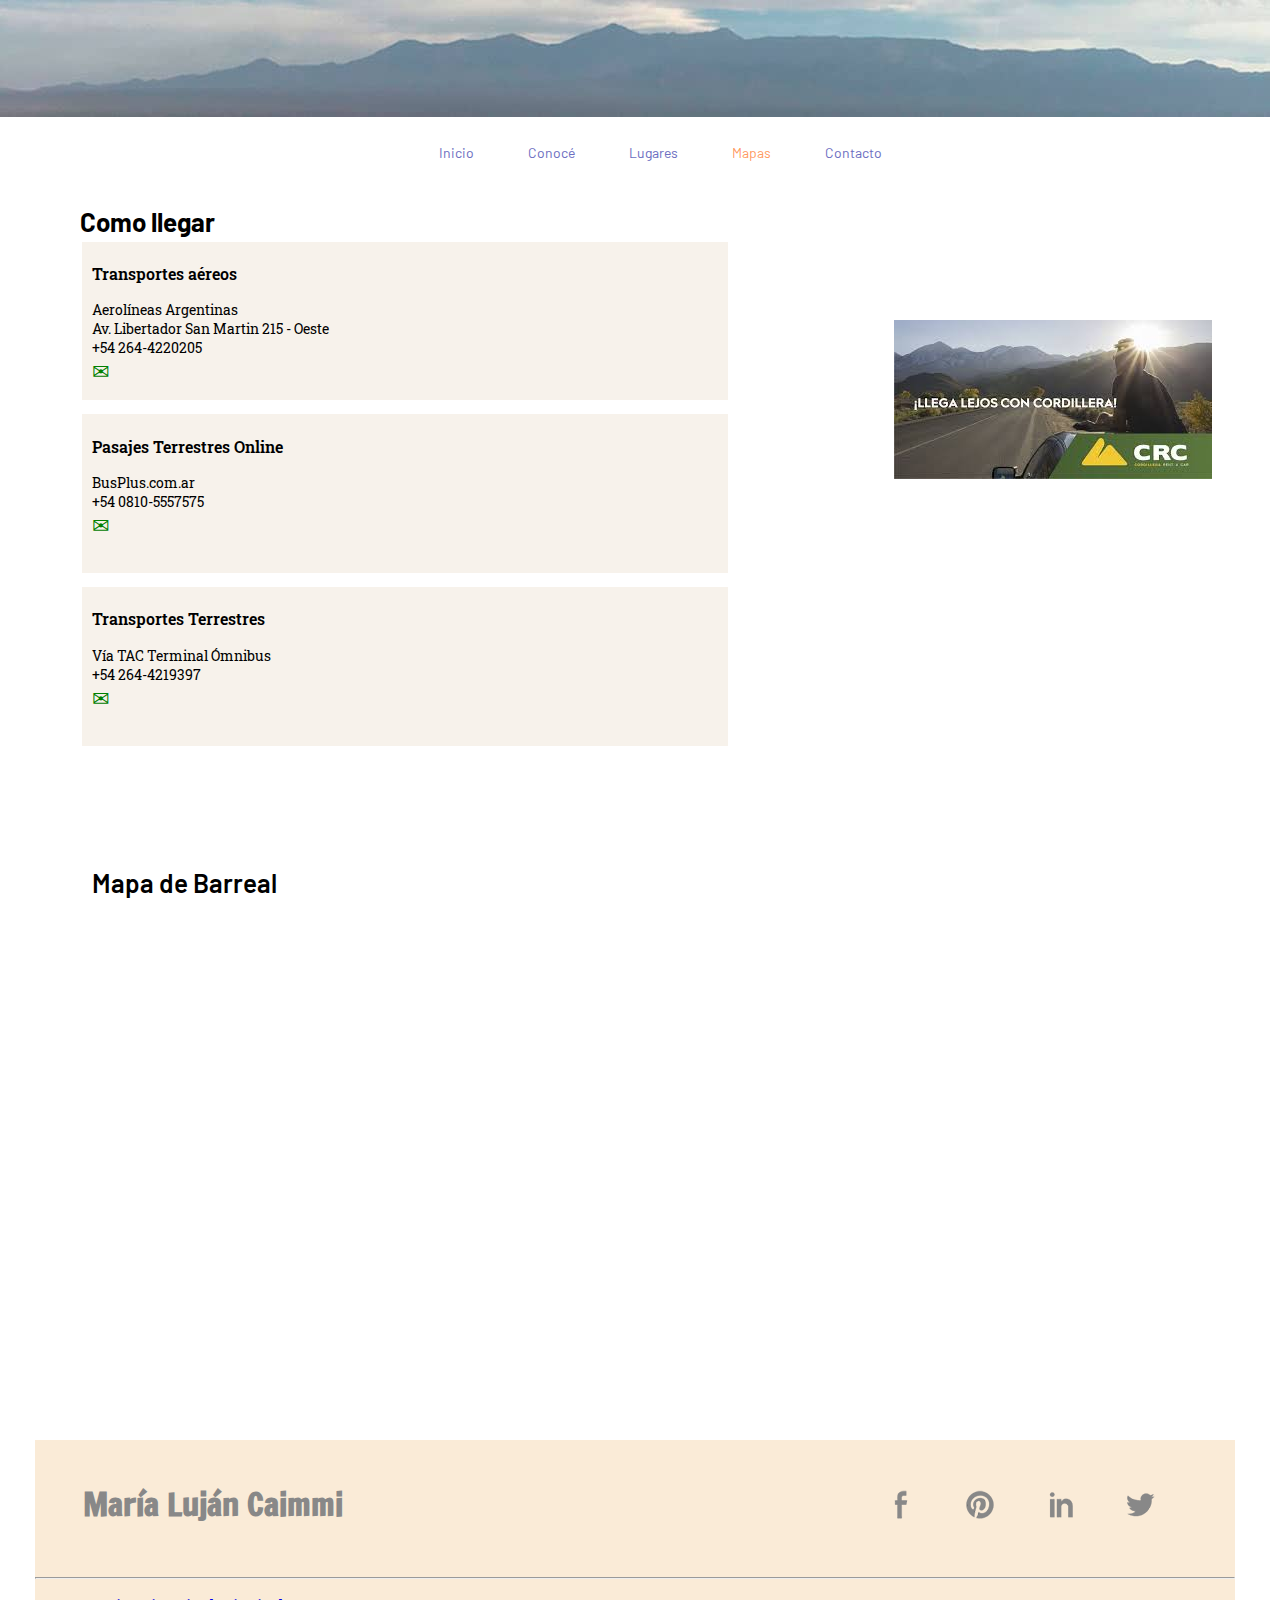
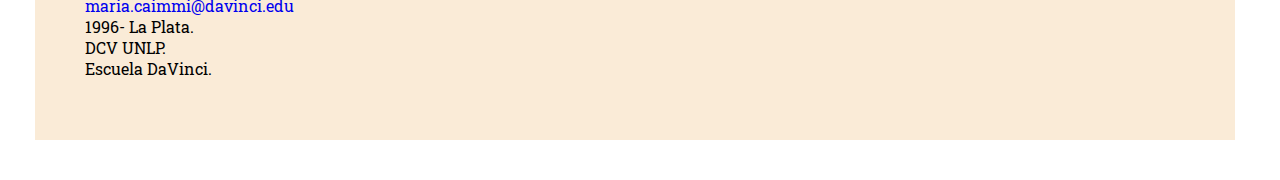
<file: mapas.html>
<!DOCTYPE html>
<html lang="es">
<head>
    <meta charset="UTF-8"/>
    <title>Mapas de Barreal</title>
</head>
<body>
   <header>
        <div id="barreal">
        <img src="imgs/BannerBarreal2.jpg" alt="barreal"> 
        </div>
        <h1>Barreal</h1>
    </header>
    <link rel="stylesheet" href="estilos.css">
    
                   
    <nav>
        <ul>
            <li><a href="index.html" >Inicio</a></li>
            <li><a href="historiabarreal.html">Conocé</a>
                <ul>
                <li><a href="historiabarreal.html">Historia</a></li>
                <li><a href="actividades.html">Actividades</a></li>
                </ul>
            </li>
            <li><a href="lugares.html">Lugares</a>
                <ul>
                <li><a href="lugares.html#cerroAlcazar">Cerro el Alcázar</a></li>
                <li><a href="lugares.html#pampaLeoncito">Pampa el leoncito</a></li>
                <li><a href="lugares.html#cerroMercedario">Cerro Mercedario</a></li>
                <li><a href="lugares.html#lagunaTurquesa">Laguna Turquesa</a></li>
                <li><a href="lugares.html#cerroColorado">Cerro colorado</a></li>
                </ul>
            </li>
            <li><a href="mapas.html"   id="actual">Mapas</a></li>
            <li><a href="contactos.html">Contacto</a></li>                      
        </ul>      
    </nav>
    
    <main>
       
       <section >
         <h2 class="title_">Como llegar</h2>
          <article id="mapa" class="texto">
                     
            <article>
            <h3>Transportes aéreos</h3>
             <p> Aerolíneas Argentinas <br> Av. Libertador San Martin 215 - Oeste <br> +54 264-4220205 <a href="mailto:aerolíneasargentinas@hotmail.com"> &#9993;</a></p>
             
            </article>
             <article>
              <h3>Pasajes Terrestres Online</h3>
              <p>BusPlus.com.ar <br>+54 0810-5557575<a href="mailto:busplus@hotmail.com">&#9993;</a></p>
              
             </article>
             <article>
              <h3>Transportes Terrestres</h3>
              <p>Vía TAC Terminal Ómnibus<br>+54 264-4219397 <a href="mailto:viatac@hotmail.com">&#9993;</a></p>
              
             </article>
             <article>
              <h3 class="title">Mapa de Barreal</h3>
              <iframe src="https://www.google.com/maps/embed?pb=!1m18!1m12!1m3!1d3396.9859659117433!2d-69.47689848484667!3d-31.634234631332085!2m3!1f0!2f0!3f0!3m2!1i1024!2i768!4f13.1!3m3!1m2!1s0x968691e56025e31b%3A0x477821229e9d8e59!2sBarreal%2C%20San%20Juan!5e0!3m2!1ses!2sar!4v1596156788322!5m2!1ses!2sar" width="900" height="450" frameborder="0" style="border:0;" allowfullscreen="" aria-hidden="false" tabindex="0"></iframe>
             </article>
          </article>
         
        
        <article id="publicidad">
            <a href="https://crcrentacar.com.ar/?utm_source=welcomeargentina&utm_campaign=Jul2020&utm_medium=trafico&h=e40bfac3c18d11eefe0b4b7bfaef2740" target="_blank"><img src="imgs/rentacar.jpg"></a>
		</article>
       
       </section> 
    <footer>
   
    <h4 id="yo"> María Luján Caimmi </h4>
      
     <ul id="redes">
        <li>
            <a href="https://www.facebook.com/mcaimmi/">facebook</a>
        </li>
        <li>
            <a href="#">Pinterest</a>
        </li>
        <li>
            <a href="#">linkeding</a>
        </li>
        <li>
            <a href="https://twitter.com/CaimmiMaju">Twitter</a>
        </li>
    </ul>
        <hr>
    <ul>         
        <li>
            <a href="mailto:maria.caimmi@davinci.edu">maria.caimmi@davinci.edu</a>
        </li>
        <li>
           1996- La Plata.
        </li>
        <li>
           DCV UNLP.
        </li>
        <li>
           Escuela DaVinci.
        </li>
    </ul>
        
    </footer>
    </main> 
       
</body>
</html>
</file>
<file: estilos.css>
@import url('https://fonts.googleapis.com/css2?family=Roboto+Slab:wght@300&display=swap');


/*@import url('https://fonts.googleapis.com/css2?family=Abril+Fatface&family=Roboto+Slab:wght@300&display=swap');*/



@import url('https://fonts.googleapis.com/css2?family=Barlow:wght@400;900&display=swap');

@import url('https://fonts.googleapis.com/css2?family=Barlow&display=swap');

@import url('https://fonts.googleapis.com/css2?family=Barlow:wght@300&display=swap');
@import url('https://fonts.googleapis.com/css2?family=Barlow:wght@600&display=swap');

@import url('https://fonts.googleapis.com/css2?family=Francois+One&display=swap');



/*body*/
body{
    margin: 0;
	background-color: white;
    width: 1270px;
}
/*imagenes*/

.principal>figure{
  margin: auto;
    
    display: inline-block;

}

/*info de portada*/

.principal>h2{
  position:absolute;
  display: inline-block;
  text-align:right;
    background-color:#00000087;
     font-family: 'Barlow', serif;
    font-size: 26px;
    font-weight: 900px;
    color: white;
   margin: 145px 80px;
    padding: 2px 3px;
   font-weight: 900;
    
} 
h2 a {
    text-decoration: none;
}

h2 a:hover {
    background-color: black;
    
}
h2 a:visited{
    color: white;
}




.principal>p{
    position:absolute;
  display: inline-block;
  text-align:right;
    
     font-family: 'Roboto slab', serif;
    font-size: 14px;
    font-weight: 300;
    color:black;
   margin: 188px 80px;
    padding: 1px 4px;
    font-style: italic; 
}

.principal h3{
    position:absolute;
  display: inline-block;
    
  text-align:right;
    background-color:#00000087;
     font-family: 'Barlow', serif;
    font-size: 26px;
    font-weight: 900px;
    color: white;
   margin: 145px 80px;
    padding: 2px 3px;
   font-weight: 900;
    
}


.principal{
    margin: 0;
    padding: 0;
}


h3 a {
    text-decoration: none;
}

h3 a:hover {
    background-color: black;
    
}
h3 a:visited{
    color: white;
}
p a{
    text-decoration: none;
    
}
/*nose
#pampa>figure:nth-of-type(1){
   float: right;
    margin: 190px 50px 0;
   
}

#pampa>figure:nth-of-type(2){
    
    float: right;
    margin: 360px auto;
}*/


h1{
    display: none;
   margin: 0;
	
}

.barreal{
    text-align: center;
    background: beige;
    visibility: visible;
}


  /*botonera*/  

#actual{
	color:#ff6100a6;
}



nav{
    background-color:white;
    text-align: center;
    margin: 0;
    padding: 2px 0;
    position: sticky;
	top: 0;
	z-index: 10;
    width: 1270px;
    
}



nav ul li{ 
    list-style: none;
    display:inline-block;
    padding:0 10px;
}

nav ul li a{
    
    font-family: 'Barlow', serif;
    font-size: 14px;
    text-align: center;
    text-decoration: none;
    color:#6c6ec1;
    font-weight: bold;
    padding: 5px 10px;
    display: block;
    font-weight: 400;
    
    
}


nav ul li{
    position: relative;
}
nav ul li ul {
    display: none;
    position: absolute;    
    background: white;
    padding: 0 2px;
    
}
nav ul li ul a{
    text-align: left;
    width: 75px;
}

nav li:hover ul{
	display: block;
}

nav ul li ul li{
	display:block;
}

nav ul li a:hover
{
    background-color:floralwhite;
}

/*footer*/

footer{
    width:1200px;
    height: 300px;
    margin: 60px auto 0;
    background-color: antiquewhite;
    margin-bottom: 40px;
}
#yo{
    
    font-family: 'Francois One', sans-serif;
    font-size: 32px;
    margin-top: 20px;
    display: inline-block;
    margin-left: 48px;
    color: #888888;
    vertical-align: middle;
}


hr{
    color: darkgray; 
    
}
ul li{
   list-style: none;
   font-family: 'roboto slab';
   font-size: 16px;
   margin-left: 10px;
     
}
ul li a{
    text-decoration: none;
    
}
#redes{
    display: inline-block;
    margin-left: 480px;
}
#redes li{
    
    
    margin-right: 20px;
    margin-top: 0px;
    list-style: none;
    overflow: auto;
    display: inline-block;
    
}
#redes li a{
    text-decoration: none;
    background-repeat: no-repeat;
    background-image: url(imgs/sprite.png);
    height: 46px;
    width: 46px;
    font-size: 0;
    display: inline-block;
}
#redes li:nth-child(1) a{
    background-position:-8px top;
}
#redes li:nth-child(2) a{
    background-position: -327px top;
}
#redes li:nth-child(3) a{
    background-position: -262px top;
}
#redes li:nth-child(4) a{
    background-position: -517px top;
}
#redes li:nth-child(4) a:hover{
    background-position: -517px;
}
#redes li:nth-child(1) a:hover{
    background-position:-8px;
}
#redes li:nth-child(2) a:hover{
    background-position: -327px;
}
#redes li:nth-child(3) a:hover{
    background-position: -262px;
}





/*historia*/

.historia h2{
    font-family: 'Barlow', serif;
    font-size: 26px;
    font-weight: 900px;
    display: inline-block;
    margin-left: 90px;
    
}
.historia h2:first-child{
    margin-top: 60px;
}

.historia p{
    font-family: 'Roboto Slab', serif;
    font-size: 14px;
    margin-left: 90px;
    width: 830px;
    
}
.historia h3{
    font-family: 'Barlow', serif;
    font-size: 22px;
    font-weight: 900px;
    display: inline-block;
    margin-left: 90px;
    margin-bottom: 2px;
}
.historia figure{
    margin-left: 90px;
}

/*lugares de Barreal*/




.lugares{
    margin: 0;
	padding: 0;
	width: 1270px;
    
}
.lugares article{
    display: inline-block;
    width: 250px;
    vertical-align: top;
    
    margin:0;
}
.lugares figure{
    margin: 0;
    filter: brightness(30%) contrast(110%) drop-shadow(10px 10px 5px #000000);
    
}
.lugares figure:hover{
   filter: drop-shadow(10px 10px 5px #000000);
   
}
.lugares h2{
    display: none;
}


.lugares h3{
 
    display: none;
}




.texto{
    font-family: 'Roboto slab', serif;
    font-size: 14px;
    margin-left: 80px;
  
}
.largo{
     width: 820px;
}


.pampa{
    display: inline-block;
    width: 1190px;
    margin-top: 15px;
    
}
.pampa figure{
    margin: 12px;
    width: 270px;
    display: inline-block;
    vertical-align: top;
}
.pampa h6{
 font-size: 16px; 
    margin-bottom: 6px;
}



#alcazar figure{
    margin: 12px;
    width: 340px;
    display: inline-block;
    vertical-align: top;
}

#alcazar{
    display: inline-block;
    width: 1190px;
    margin-top: 15px;
    
}
.title{
     font-family: 'Barlow', serif;
    font-size: 26px;
    font-weight: 900px;
    
}
/*section h4{
    font-family: 'Barlow', serif;
    font-size: 26px;
    font-weight: 900px;
    
    
}*/
section >h4{
    margin-top: 100px;
}


h5{
     font-family: 'Barlow', serif;
    font-size: 26px;
    
    
    
}

h6{
    font-family: 'Barlow', serif;
    font-size: 20px;
    margin:16px 0 17px;
}

#laguna {
    display: inline-block;
    width: 1190px;
    
}
#laguna div{
   margin: 12px;
   
    display: inline-block;
    vertical-align: top;
    
}

#grandes div{
    display: none;
    position: fixed;
    top: 0;
    right: 0;    
    bottom: 0;
    left: 0;
    background: rgba(0, 0, 0, .7);
    z-index: 2000px;
}

#grandes div img{
    position: absolute;
    top:50px;
    border-left:50px;
}

#grandes div:target{
    display: block;
    z-index: 20px; 
}

#grandes a{
    position: absolute;
   
    height: 25px;
    line-height: 100%;
    background-color: #e6c8a9;;
    font-size: 21px;
    font-weight: bold;
    text-decoration: none;
    text-align: justify;
}

#grandes a:visited{
    text-decoration: none;
    color: black;
}
.cerrar{
    top: 85px;
    right: 40px;
    
}

.anterior{
    top: 50%;
    margin-top: -25px;
    left: 40px;
    
}
.siguiente{
    top: 50%;
    margin-top: -25px;
   right: 40px;
    
}
#actividades{
    margin-left: 80px;
    display: inline-block;
    margin-left: 80px;
}

#actividades article{
     
    width:1110px;
    display: inline-block;
   vertical-align: top;
    
}


#actividades figure{
    vertical-align: top;
    width: 276px;
    display: inline-block;
    margin-left: 0px;
   
}

figure p{
    font-family: 'Roboto slab', serif;
    font-size: 14px;
    
    display: block;
    
}
#actividades h3{
    font-size: 20px;
    font-family: 'Barlow', serif;
}
#publicidad{
    display: inline-block;
    vertical-align: top;
}

#publicidad img{
   
 
    display: inline-block;
    vertical-align: center;
    margin-top: 80px;
    margin-left: 160px;
}
.title_{
      font-family: 'Barlow', serif;
    font-size: 26px;
    font-weight: 900px;
    margin-left: 80px;
    margin-bottom: 3px;
    
}
#mapa{
    
    width: 650px;
   margin-left: 80px; 
  
   display: inline-block;
    
}
#mapa article{
    background-color: #f7f2eb;
    margin: 2px;
     padding-left: 10px; 
    padding-top: 5px;
}

#mapa article p{
    height: 100px;
}



#mapa article a{
    width: 50px;
    text-decoration: none;
    color: green;
    font-size: 21px;
    font-weight: 300;
    
    display: inherit;
}
#mapa h3{
    font-weight: 600;
}
#mapa article:last-child{
    background-color: white;
    margin-top: 90px;
}

.contacto h2{
    text-align: center;
    display: block;
    
}


#izquiera{
    
    width: 443px;
    text-align: center;
    margin-top: 35px;
    margin: auto;
}

#derecha{
   
    width: 388px;
    margin:auto;
     margin-top: 70px;
    
    
}

#formulario textarea{
    
    
     margin-bottom: 20px;
     margin-top: 10px;
     padding: 10px;
     font-family: inherit;
      border: 1px solid;
     text-shadow: none;
    
   width: 280px;
    resize: none;
    display: inherit;
}


#formulario div p:nth-child(1){
    
    margin-bottom: 20px;;
    display: inline-block;
    width: 60px;
}
#experiencia{
    display: inline-block;
    width: 450px;
    vertical-align: top;
}

fieldset{
    display: inline-block;
    width: 166px;
    vertical-align: top;
    border-style: none;
    margin: 0;
    
}

#formulario input[type=submit]{
    width: 100px;
    height:30px;
    
}
#formulario input:focus{
    border-color: cadetblue;
}

#formulario input[type=submit]:hover{
    background-color: cadetblue;
}
</file>
